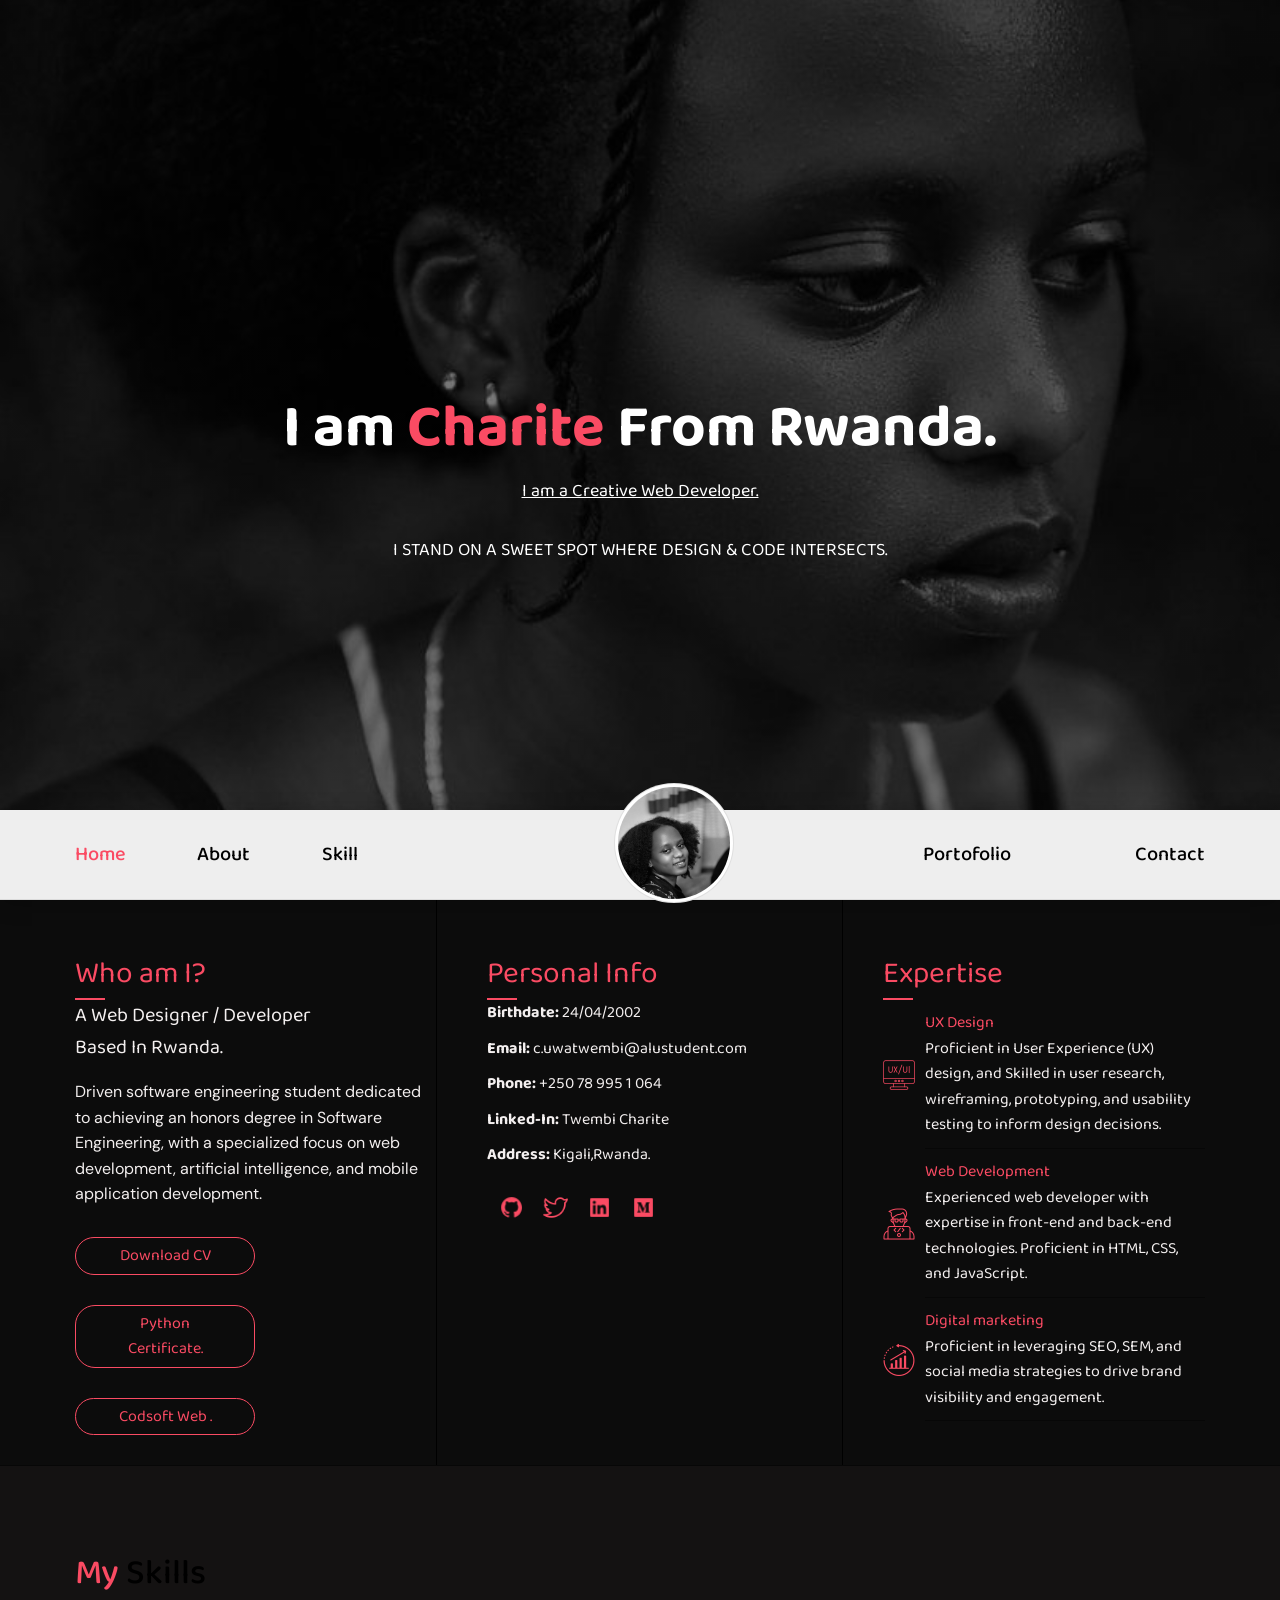
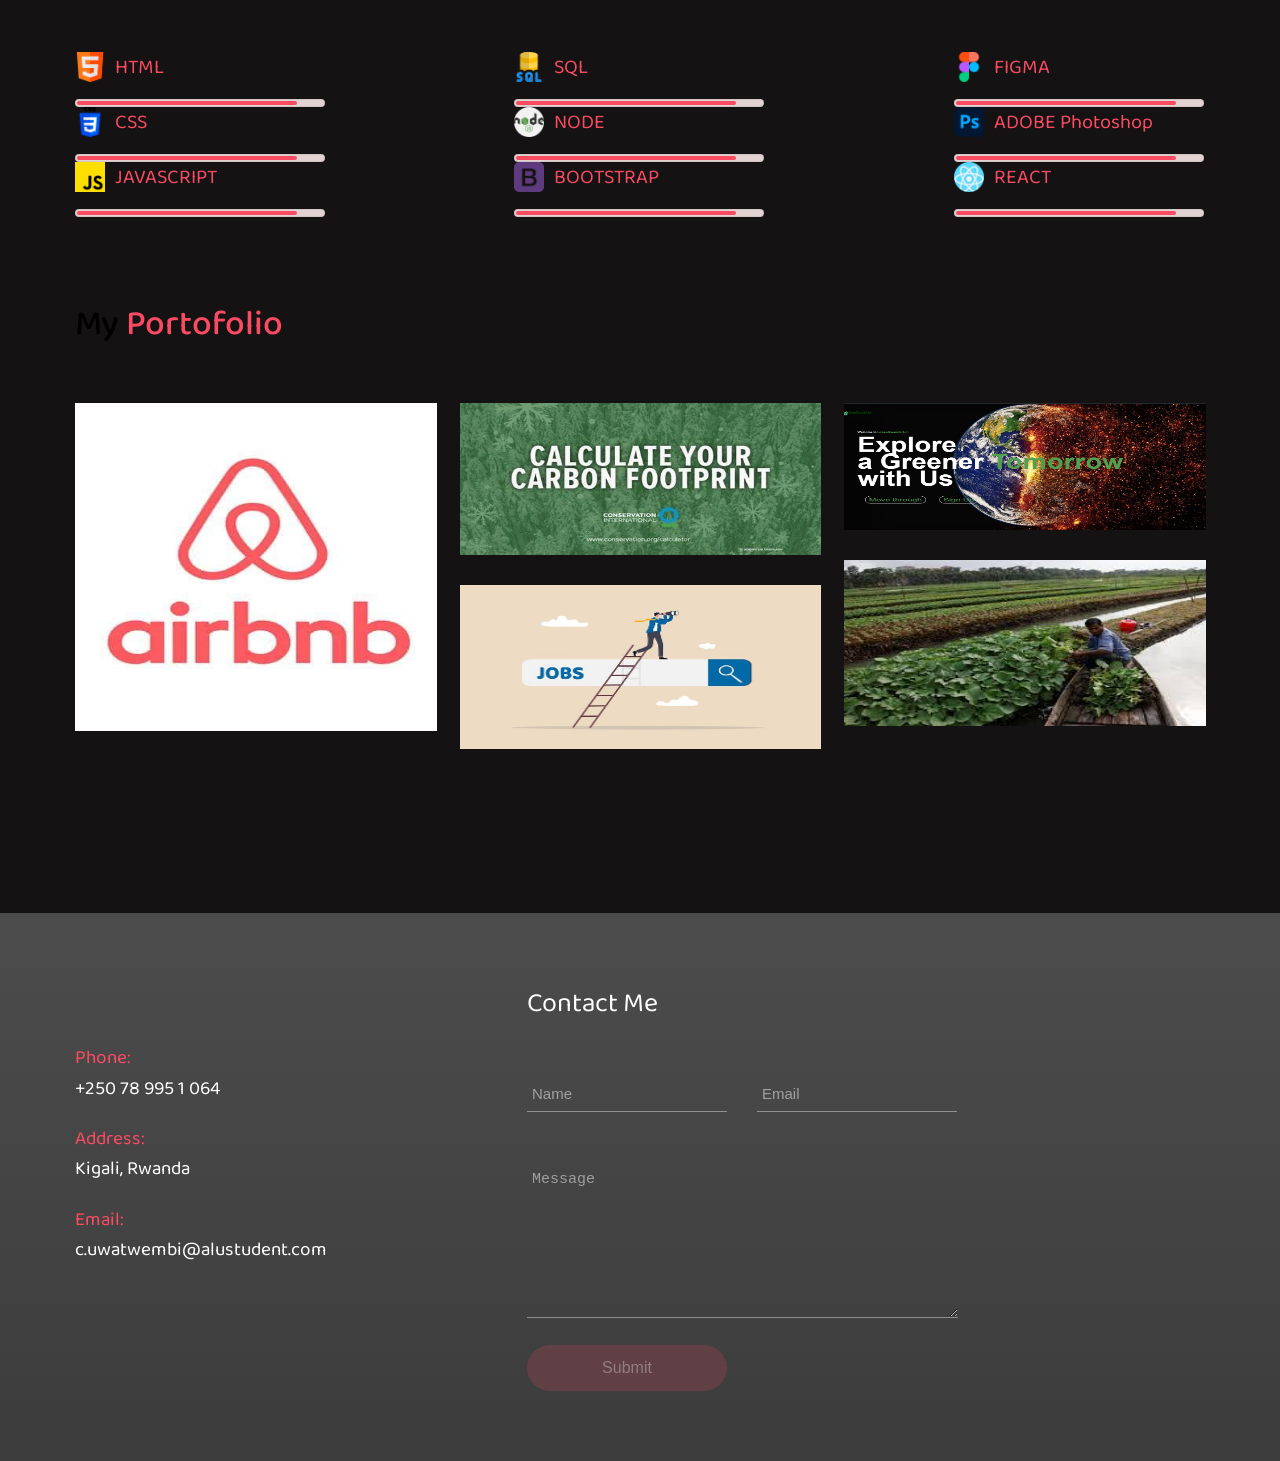
<file: index.html>
<!DOCTYPE html>
<html lang="en">
<head>
    <meta charset="UTF-8">
    <meta http-equiv="X-UA-Compatible" content="IE=edge">
    <meta name="viewport" content="width=device-width, initial-scale=1.0">
    <link rel="stylesheet" href="css/portofolio.css">
    <link rel="preconnect" href="https://fonts.googleapis.com">
    <link rel="shortcut icon" href="favicon.ico" type="image/x-icon">
    <link rel="preconnect" href="https://fonts.gstatic.com" crossorigin>
    <link rel="shortcut icon" href="images/black.jpg" type="image/x-icon">
    <link href="https://fonts.googleapis.com/css2?family=Baloo+Paaji+2:wght@400;500;600;700;800&family=DM+Sans:ital,wght@0,400;0,500;0,700;1,400;1,500;1,700&display=swap" rel="stylesheet">

    <title>Portofolio</title>
</head>
<body>
    <div class="myload" id="myload">
        <div class="load">
            <img src="images/loading.gif" alt="">
        </div>
    </div>

    <div class="wrapper" id="wrapper">     

        <div class="home portfolio_home_page">   
        </div>

        <div class="all_pages" id="all_pages">
         
            <div class="home_page" id="myhome_page">
                <div class="h_website_logo myflex_between mypadding">
                <div class="pt_20">
                    
                </div>
                </div>

                <div class="h_intro myflex_center">
               <div>
                <div class="intro intro_name myfont_family">
                    <p >I am <span class="myorange"> Charite </span>From Rwanda.</p>
                </div>
                <div class="intro intro_work">
                   <u><p>I am a Creative Web Developer.</p></u> 
                </div>
                <div class="intro intro_mot">
                    <p>I STAND ON A SWEET SPOT WHERE DESIGN & CODE INTERSECTS.</p>
                </div>
               </div>
                </div>

                <div class="h_navbar mypadding myflex" id="h_navbar">
               
                  <div class="h_nav_space" id="h_nav_space" >
                    <div>
                        <ul class="myflex_between">
                            <a href="#myhome_page"><li class="myorange myfont_family" id="home_nav">Home</li></a>
                            <a href="#myabout_page"><li class="myfont_family" id="about_nav">About</li></a>
                            <a href="#myskill_page"><li class="myfont_family" id="skill_nav">Skill</li></a>
                        </ul>
                    </div>
                    <div class="login_section" id="login_section" onclick="locate_user()">
                       <a href="" id="locate_user">
                        <div class="login_2 myfont_family" id="login_2">
                            <div class="login_name">
                                <p><span>Charite</span></p>
                            </div>
                            <div>
                                <div>
                                    <p>Web Designer|Developer</p>
                                </div>
                            </div>
                        </div>
                       </a>
                    </div>
                    <div>
                        <ul class="myflex_between">
                            <a href="#myportfolio_page"><li class="myfont_family" id="portofolio_nav">Portofolio</li></a>
                            <!-- <a href="#myblog_page"><li class="myfont_family" id="blog_nav">Blog</li></a> -->
                            <a href="#mycontact_page"><li class="myfont_family" id="contact_nav">Contact</li></a>
                        </ul>
                    </div>
                    
                  </div>
                   
                </div>
            
                <div class="h_mylogin" id="h_mylogin">
                   <a href="#">
                    <div class="h_login_section myflex_center">
                        <div class="h_login_img"></div>
                    </div>
                   </a>
                </div>

                
            </div>

          
            <div class="about_page mybackground" id="myabout_page">
            <div class="about_details mypadding" >
              <div class="">
                <div class="about_title">
                    <div class="mytitle myfont_family pt_20 pb_20">
                        <p><span class="myorange">About</span></p>
                    </div>
                </div>
                <div class="about_space ">  

                    <div class=" a_one pt_50  ">
                        <div class="about_sub_titles myfont_family pb_20 ">
                            <p>
                                <span class= "myorange">Who am I?</span>
                                <hr class="my_hr">
                            </p>
                        </div>
                        <div class="myfont_family sub_heading">
                            <p><span class="mywhite">A Web Designer / Developer <br> Based In Rwanda.</span></p>
                        </div>
                        <div class="myfont_family_2">
                            <p><span class="mywhite">Driven software engineering student dedicated to achieving an honors degree in Software Engineering, with a specialized focus on web development, artificial intelligence, and mobile application development.</span></p>
                        </div>
                        <div class=" myfont_family cv_btn">
                            <a href="images/charite_SE_Resume.pdf" download class="btn btn2"><p>Download CV</p></a>
                            <a href="images/certificate in python.pdf" download class="btn btn2"><p>Python Certificate.</p></a>
                            <a href="images/codsoft.pdf" download class="btn btn2"><p>Codsoft Web .</p></a>
                        </div>
                    </div>
                    

                    <div class="myfont_family  pt_50 pl_50  a_two ">
                        <div class="about_sub_titles myfont_family pb_20 ">
                            <p><span class="myorange">Personal Info</span></p>
                            <hr class="my_hr">
                        </div>
                        <div>
                            <div class="pb_10">
                                <p><span class="mywhite"><b>Birthdate: </b></span><span class="mywhite">  24/04/2002</span> </p>
                            </div>
                            <div class="pb_10">
                                <p><span class="mywhite"><b>Email: </b></span><span class="mywhite"> c.uwatwembi@alustudent.com</span></p>
                            </div>
                            <div class="pb_10">
                                <p><span class="mywhite"><b>Phone: </b></span><span class="mywhite"> +250 78 995 1 064</span></p>
                            </div>
                            <div class="pb_10">
                                <p><span class="mywhite"><b>Linked-In: </b></span><span class="mywhite"> Twembi Charite</span></p>
                            </div>
                            <div class="pb_10">
                                <p><span class="mywhite"><b>Address: </b></span><span class="mywhite"> Kigali,Rwanda.</span></p>
                            </div>
                            <div class="website_logo">
                                <ul class="myflex_start pt_10">
                                    <li> <a href ="https://github.com/charite-uwatwembi"><img class="h_logo" src="images/github-logo-24.png" alt="instagram"></a> </li>
                                    <li> <a href ="https://twitter.com/twembicharite"><img class="h_logo" src="images/twitter_orange.png" alt=""></a></li>
                                    <li> <a href ="https://www.linkedin.com/in/uwatwembi-charite/"></a><img class="h_logo" src="images/linkedin-square-logo-24.png" alt=""></a></li>
                                    <li> <a href ="https://medium.com/@c.uwatwembi"></a><img class="h_logo" src="images/medium-square-logo-24.png" alt=""></a></li>
                                   
                                </ul>
                            </div>
                        </div>
                    </div>

                    <div class="myfont_family a_three  pt_50">
                                <div class="about_sub_titles myfont_family pb_20 ">
                                    <p><span class="myorange"> Expertise</span></p>
                                    <hr class="my_hr">
                                </div>
                                <div>
                                    <div class="myflex  pt_10 ">
                                        <div  class="pr_10">
                                            <img src="images/design.png" alt="">
                                        </div>
                                        <div class="expert_border pb_10">
                                            <p><span class="myorange">UX Design</span></p>
                                            <p><span class="mywhite">Proficient in User Experience (UX) design, and Skilled in user research, wireframing, prototyping, and usability testing to inform design decisions.</span></p>
                                        </div>
                                    </div>
        
                                    <div class="myflex  pt_10">
                                        <div  class="pr_10">
                                            <img src="images/coding.png" alt="">
                                        </div>
                                        <div class="expert_border pb_10">
                                            <p><span class="myorange">Web Development</span></p>
                                            <p><span class="mywhite">Experienced web developer with expertise in front-end and back-end technologies. Proficient in HTML, CSS, and JavaScript.</span></p>
                                        </div>
                                    </div>
        
                                    <div class="myflex  pt_10 ">
                                        <div class="pr_10">
                                            <img src="images/good-conversion-rate.png" alt="">
                                        </div>
                                        <div class="expert_border pb_10">
                                            <p><span class="myorange">Digital marketing</span></p>
                                            <p><span class="mywhite">Proficient in leveraging SEO, SEM, and social media strategies to drive brand visibility and engagement.</span> </p>
                                        </div>
                                    </div>
                                </div>
                    </div>

                </div>
                   
              </div>

            </div>
            </div>

          
          <div class="skill_page mybackground" id="myskill_page">

              <div class="mytitle myfont_family pb_50 mypadding">
                <p><span class="myorange">My </span>Skills</p>
                </div>

              <div class="skill_rating mypadding">
                <div class="html myflex pb_20">
                    <div class="progress ">
                        <div class="tec_name myflex_start">
                            <div class="skill_img">
                                <img src="images/html.png" alt="">
                            </div>
                            <div class="sub_heading myfont_family">
                                <p><span class= "myorange"> HTML</span></p>
                            </div>
                        </div>

                        <div class="progress_bar">
                            <div class="progress_bar_1">
                            </div>
                            <div class="progress_bar_2">
                            </div>
                        </div>
                    </div>
                </div>

                <div class="sql myflex_center pb_20">
                    <div class="progress">
                        <div class="tec_name myflex_start">
                            <div class="skill_img">
                                <img src="images/sql-server.png" alt="">
                            </div>
                            <div class="sub_heading myfont_family">
                                <p><span class= "myorange">SQL</span></p>
                            </div>
                        </div>

                        <div class="progress_bar">
                            <div class="progress_bar_1">
                            </div>
                            <div class="progress_bar_2">
                            </div>
                        </div>
                    </div>
                </div>

                <div class="figma myflex_end pb_20">
                    <div class="progress">
                        <div class="tec_name myflex_start">
                            <div class="skill_img">
                                <img src="images/figma.png" alt="">
                            </div>
                            <div class="sub_heading myfont_family">
                                <p><span class= "myorange">FIGMA</span></p>
                            </div>
                        </div>

                        <div class="progress_bar ">
                            <div class="progress_bar_1">
                            </div>
                            <div class="progress_bar_2">
                            </div>
                        </div>
                    </div>
                </div>

                <div class="css myflex pb_20">
                    <div class="progress">
                        <div class="tec_name myflex_start">
                            <div class="skill_img">
                                <img src="images/css-3.png" alt="">
                            </div>
                            <div class="sub_heading myfont_family">
                                <p><span class= "myorange">CSS</span></p>
                            </div>
                        </div>

                        <div class="progress_bar">
                            <div class="progress_bar_1">
                            </div>
                            <div class="progress_bar_2">
                            </div>
                        </div>
                    </div>
                </div>

                <div class="node myflex_center pb_20" >
                    <div class="progress">
                        <div class="tec_name myflex_start">
                            <div class="skill_img">
                                <img src="images/nodejs.png" alt="">
                            </div>
                            <div class="sub_heading myfont_family">
                                <p><span class= "myorange">NODE</span></p>
                            </div>
                        </div>

                        <div class="progress_bar">
                            <div class="progress_bar_1">
                            </div>
                            <div class="progress_bar_2">
                            </div>
                        </div>
                    </div>
                </div>

                <div class="adobe myflex_end pb_20">
                    <div class="progress">
                        <div class="tec_name myflex_start">
                            <div class="skill_img">
                                <img src="images/photoshop.png" alt="">
                            </div>
                            <div class="sub_heading myfont_family">
                                <p><span class= "myorange">ADOBE Photoshop</span></p>
                            </div>
                        </div>

                        <div class="progress_bar">
                            <div class="progress_bar_1">
                            </div>
                            <div class="progress_bar_2">
                            </div>
                        </div>
                    </div>
                </div>

                <div class="javascript myflex pb_20">
                    <div class="progress">
                        <div class="tec_name myflex">
                            <div class="skill_img"> 
                                <img src="images/js.png" alt="">
                            </div>
                            <div class="sub_heading myfont_family">
                                <p><span class= "myorange">JAVASCRIPT</span></p>
                            </div>
                        </div>

                        <div class="progress_bar">
                            <div class="progress_bar_1">
                            </div>
                            <div class="progress_bar_2">
                            </div>
                        </div>
                    </div>
                </div>

                <div class="boostrap myflex_center pb_20">
                    <div class="progress">
                        <div class="tec_name myflex_start">
                            <div class="skill_img">
                                <img src="images/bootstrap.png" alt="">
                            </div>
                            <div class="sub_heading myfont_family">
                                <p><span class= "myorange">BOOTSTRAP</span></p>
                            </div>
                        </div>

                        <div class="progress_bar">
                            <div class="progress_bar_1">
                            </div>
                            <div class="progress_bar_2">
                            </div>
                        </div>
                    </div>
                </div>

                <div class="react myflex_end pb_20">
                    <div class="progress">
                        <div class="tec_name myflex_start">
                            <div class="skill_img">
                                <img src="images/react.png" alt="">
                            </div>
                            <div class="sub_heading myfont_family">
                                <p><span class= "myorange">REACT</span></p>
                            </div>
                        </div>

                        <div class="progress_bar">
                            <div class="progress_bar_1">
                            </div>
                            <div class="progress_bar_2">
                            </div>
                        </div>
                    </div>
                </div>
              
              </div>

          </div>

          

           <div class="portofolio_page mybackground" id="myportfolio_page">

              <div class="mytitle myfont_family pb_50 ">
                <p class="mypadding">My <span class="myorange">Portofolio</span></p>
              </div>

              <div class="all_project pb_50">
                <div class="project_style mypadding">

                    <div class="work_side_one">
                        <div class="one_project">
                            <a href="https://github.com/charite-uwatwembi">
                               <div class="one_project_design">
                                <div class="proj_img">
                                    <img src="images/air.jpg" alt="">
                                </div>
                                <div class="proj_details myflex_center">
                                    <div>
                                       <div>
                                           <h1 class="myfont_family mywhite">AirBnB Clone.</h1></p>
                                       </div>
                                       <div class="mywhite">
                                           <p>
                                            This website is a replica of AirBnB i worked on, featuring a frontend constructed using HTML and CSS, while the backend utilizes Python and SQL.
                                           </p>
                                       </div>
                                       <div class=" myflex_center">
                                        <div class="visit">
                                            <p>Visit website</p>
                                        </div>
                                       </div>
                                    </div>
                                </div>
                                <div class="proj_animation"></div>
                               </div>
                            </a>
                        </div>
                        
                        <div class="one_project">
                            <a href="#">
                               
                            </a>
                        </div>
                    </div>

                    <div class="work_side_two">
                        <div class="one_project">
                            <a href="./mywebsite/coffee/coffee.html">
                               <div class="one_project_design">
                                <div class="proj_img">
                                    <img src="images/c02.jpg" alt="">
                                </div>
                                <div class="proj_details myflex_center">
                                    <div>
                                       <div>
                                           <h1 class="myfont_family mywhite">Co2 calculator</p>
                                       </div>
                                       <div class="mywhite">
                                           <p>
                                            This Streamlit app calculates carbon emissions based on user inputs such as daily commute distance, monthly electricity consumption, waste generated, and the number of meals per day. 
                                           </p>
                                       </div>
                                       <div class=" myflex_center">
                                        <div class="visit">
                                            <p>Visit website</p>
                                        </div>
                                       </div>
                                    </div>
                                </div>
                                <div class="proj_animation"></div>
                               </div>
                            </a>
                        </div>
                        <div class="one_project">
                            <a href="https://github.com/charite-uwatwembi/Job_Portal">
                               <div class="one_project_design">
                                <div class="proj_img">
                                    <img src="/images/1.jpg" alt="">
                                </div>
                                <div class="proj_details myflex_center">
                                    <div>
                                       <div>
                                           <h1 class="myfont_family mywhite">Job Portal</p>
                                       </div>
                                       <div class="mywhite">
                                           <p>
                                            I collaborated on crafting a responsive job portal, utilizing HTML, CSS, and JavaScript. My user-friendly platform ensures seamless browsing and application across devices.
                                           </p>
                                       </div>
                                       <div class=" myflex_center">
                                        <div class="visit">
                                            <p>Visit website</p>
                                        </div>
                                       </div>
                                    </div>
                                </div>
                                <div class="proj_animation"></div>
                               </div>
                            </a>
                        </div>
                        <div class="one_project">
                            
                            <a href="#">
                          
                            </a>
                        </div>
                    </div>

                    <div class="work_side_three">

                        <div class="one_project">
                            <a href="https://greenrwanda.netlify.app/">
                               <div class="one_project_design ">
                                <div class="proj_img">
                                    <img src="images/green.png" alt="">
                                </div>
                                <div class="proj_details myflex_center">
                                    <div>
                                       <div>
                                           <h1 class="myfont_family mywhite">GreenRwanda</p>
                                       </div>
                                       <div class="mywhite">
                                           <p>
                                            GreenRwanda platform platform aims to provide valuable resources, information, and opportunities to create a greener Rwanda.
                                           </p>
                                       </div>
                                       <div class=" myflex_center">
                                        <div class="visit">
                                            <p>Visit website</p>
                                        </div>
                                       </div>
                                    </div>
                                </div>
                                <div class="proj_animation"></div>
                               </div>
                            </a>
                        </div>

                        <div class="one_project">
                            <a href="https://github.com/gasanadj/demo_rise360">
                               <div class="one_project_design">
                                <div class="proj_img">
                                    <img src="images/farmer.jpeg" alt="">
                                </div>
                                <div class="proj_details myflex_center">
                                    <div>
                                       <div>
                                           <h1 class="myfont_family mywhite">RiseFarmer360</p>
                                       </div>
                                       <div class="mywhite">
                                           <p>
                                            RiseFarmer360 is a web application designed to empower farmers in Sub-Saharan Africa by addressing key challenges they face in modernizing farming practices, improving market access, and overcoming the scarcity of weather information.
                                           </p>
                                       </div>
                                       <div class=" myflex_center">
                                        <div class="visit">
                                            <p>Visit website</p>
                                        </div>
                                       </div>
                                    </div>
                                </div>
                                <div class="proj_animation"></div>
                               </div>
                            </a>
                        </div>

                        
                    </div>
                    
                    <div class="work_hide">
                        <div class=" myfont_family cv_btn">
                            <p>Load more</p>
                        </div>
                    </div>
                    
                </div>
              </div>
           </div>

           
           <div class="contact_page mypadding" id="mycontact_page">
            <div class="myone pt_20 pb_20">
                <div class="contact_section">
                    <div class="myaddress myfont_family">
                        <div class="pt_20">
                            <div>
                                <p><span class="myorange">Phone:</span></p>
                            </div>
                            <div>
                                <p>+250 78 995 1 064</p>
                            </div>
                        </div>
                        <div class="pt_20">
                            <div>
                                <p><span class="myorange">Address:</span></p>
                            </div>
                            <div>
                                <p>Kigali, Rwanda</p>
                            </div>
                        </div>
                        <div class="pt_20">
                            <div>
                                <p><span class="myorange">Email:</p>
                            </div>
                            <div>
                                <p>c.uwatwembi@alustudent.com</p>
                            </div>
                        </div>
                    </div>
    
                    <div class="msg_section pb_50">
                        <div class="myfont_family contact_title">
                            <p>Contact Me</p>
                        </div>
                        <div>
                            <form action="#">
                                <div class="input_area myflex pb_10">
                                    <div class="myinput pt_20 pb_10">
                                        <div class="myerror" id="name_error">
                                            <p><b>*Name too short !</b></p>
                                        </div>
                                        <div>
                                            <input type="text" class='info' data-err="error"  data-myborder="" placeholder="Name" id="client_name" onkeyup="msg_val('name_error','client_name')" onchange="msg_val('name_error','client_name')">
                                        </div>
                                       
                                    </div>
                                    <div class="myinput pt_20 pb_10" >
                                        <div class="myerror" id="email_error">
                                            <p><b>Invalid Email !</b></p>
                                        </div>
                                        <div>
                                            <input type="text" class='info' data-err="error" data-myborder="" placeholder="Email" id="client_email" onkeyup="email_val('client_email','email_error')" onchange="email_val('client_email','email_error')" required>
                                        </div>
                                       
                                    </div>
                                </div>
                                <div class="mytextarea">
                                    <div class="myerror" id="msg_error">
                                        <p><b>Message too short !</b></p>
                                    </div>
                                    <div>
                                        <textarea name="" class='info' data-myborder="error" data-err="error" id="client_msg" cols="45" rows="6" placeholder="Message" onkeyup="msg_val('msg_error','client_msg')" ></textarea>
                                    </div>
                                    
            
                                </div>
                                <div class="submit_btn" id="now">
                                    <button  id="mysubmit">Submit</button>
                                </div>
                            </form>
                        </div>
                    </div>
                </div>
            </div>
           </div>
        </div> 
        
        <div class="mymenu_bar" id="mymenu_bar">
              
                <div class="sub_menu myflex pt_10 pb_10">
                    <div class="menu" onclick="unhide('all_pages')">
                        <div class="menu_line" id="line_1"></div>
                        <div class="menu_line" id="line_2"></div>
                        <div class="menu_line" id="line_3"></div>
                    </div>
                </div>
               
        </div>   
        
        <div class="mobile_nav" id="mobile_nav">
            <div>
                <div class="myflex_end">
                    <div class="mobile_close_btn" onclick="hide('all_pages')">
                        <img src="images/cross.png" alt="">
                    </div>
                </div>

                <div class="">
                    <div class="nav_mobile_list">
                        <ul class="myfont_family" onclick="hide('all_pages')">
                            <a href="#myhome_page"><li>Home</li></a>
                            <a href="#myabout_page"><li>About</li></a>
                            <a href="#myskill_page"><li>Skill</li></a>
                            <a href="#myportfolio_page"><li>Portfolio</li></a>
                            <a href="#myabout_page"><li>Blog</li></a>
                            <a href="#mycontact_page"><li>Contact</li></a>
                        </ul>
                    </div>
                </div>
            </div>
        </div>
           

    </div>
</body>
<script src="./js/portofolio.js"></script>
<script src="./js/index.js"></script>
</html>
</file>
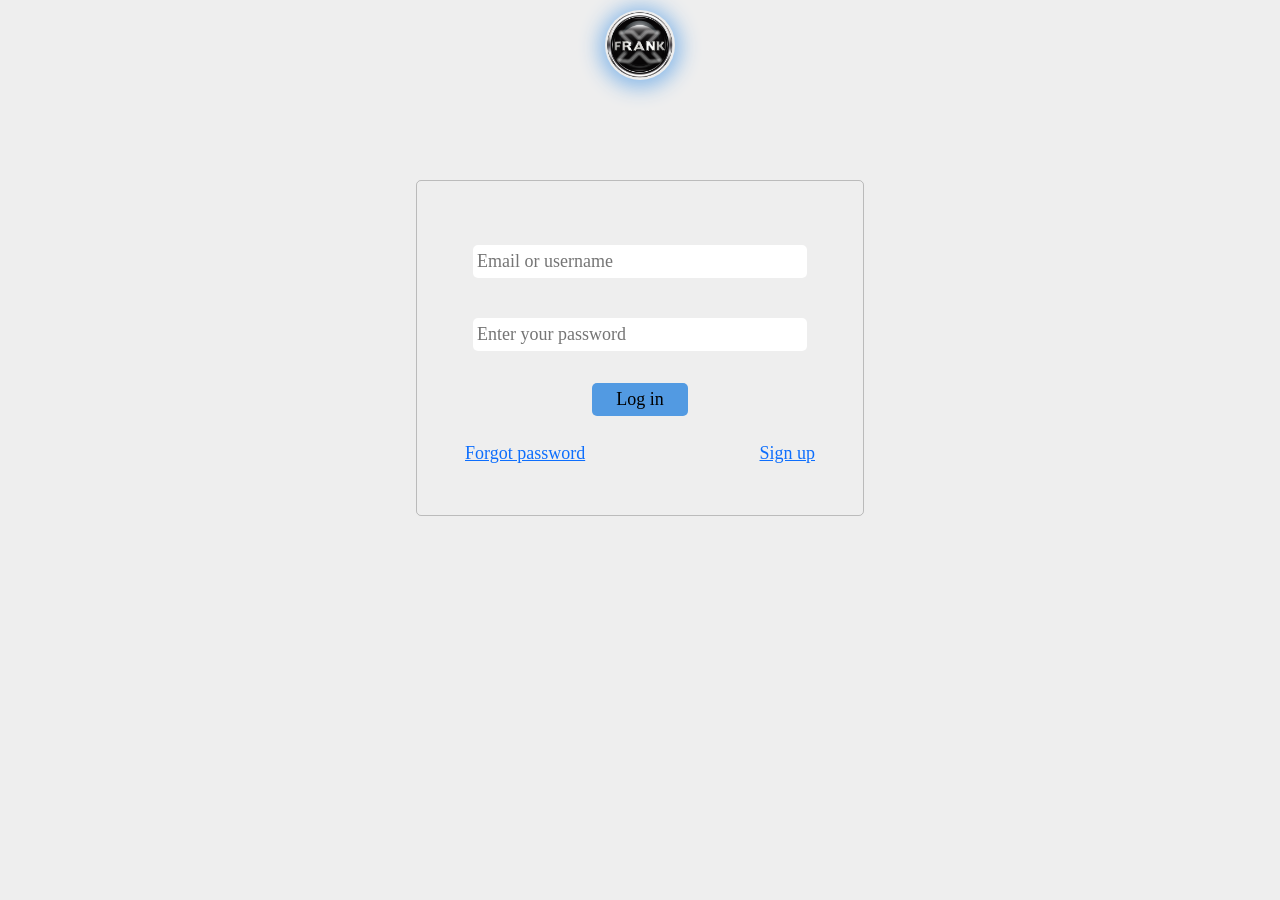
<file: mywebsite/money/index.html>
<!DOCTYPE html>
<html lang="en">
<head>
    <meta charset="UTF-8">
    <meta http-equiv="X-UA-Compatible" content="IE=edge">
    <meta name="viewport" content="width=device-width, initial-scale=1.0">
    <title>Log in</title>
    <link rel="stylesheet" href="css/bootstrap.css">
    <link rel="stylesheet" href="css/style.css">
    <link rel="shortcut icon" href="images/llml.png" type="image/x-icon">
</head>
<body>
    <header>
        <div class="myheader d-flex justify-content-center align-items-center"> 
            <div class="header-section-logo">
                <img src="images/llml.png" alt="">
            </div>
        </div>
    </header>

    <main>
        <div class="d-flex justify-content-center align-items-center">
            <div class="myform p-5">
                <form action="">
                    <div class="myinputs  mb-2 px-2 py-3">
                        <input type="text" placeholder="Email or username">
                    </div>
                    <div class="myinputs  mb-2 px-2 py-3">
                        <input type="text" placeholder="Enter your password"> 
                    </div>
                    <div class="d-flex justify-content-center align-items-center">
                        <div class="mybtn my-2">
                            <button class="mybtn px-4 mb-3" >Log in</button>
                        </div>
                    </div>
                    <div class="d-flex justify-content-between align-items-center">
                        <a href="#">Forgot password</a>
                        <a href="#">Sign up</a>
                    </div>
                </form>
            </div>
        </div>
    </main>

    <footer>
    </footer>
</body>
</html>
</file>
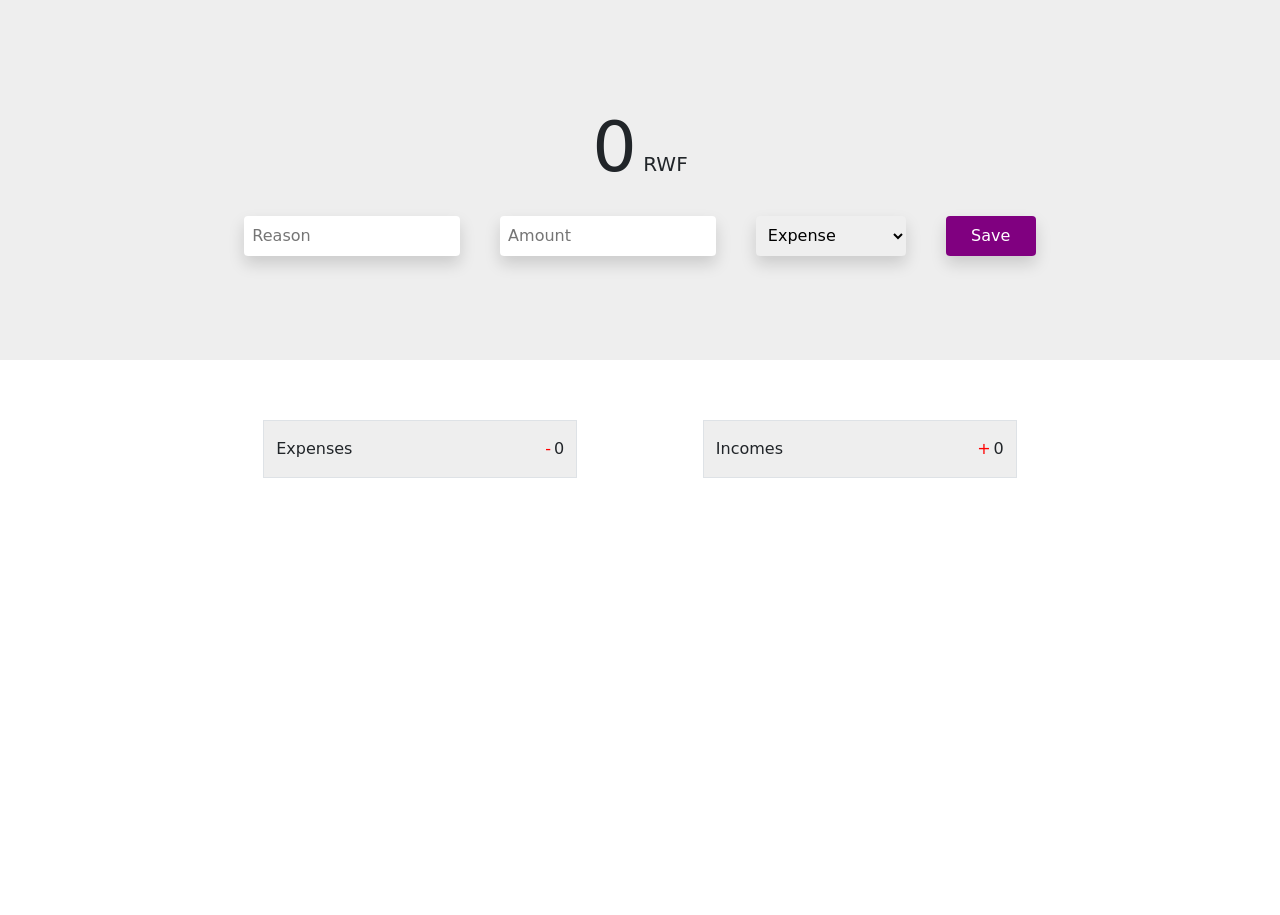
<file: mywebsite/budget/budget.html>
<!DOCTYPE html>
<html lang="en">
<head>
    <meta charset="UTF-8">
    <meta http-equiv="X-UA-Compatible" content="IE=edge">
    <meta name="viewport" content="width=device-width, initial-scale=1.0">
    <title>Document</title>
    <link rel="stylesheet" href="css/bootstrap.css">
    <link rel="stylesheet" href="css/budget.css">
</head>
<body>
    <div class="wrapper">
        <div class="entering d-flex justify-content-center align-items-center">
            <div class="row ">
                <div class="hi col-12 text-center mt-5">
                    <p><span>0</span> RWF</p>
                </div>
                <div class="col-12 d-flex justify-content-between mb-5  justify-content-center ">
                    <input type="text" class="p-2 shadow border-0 rounded " name="" placeholder="Reason" id="reason">
                    <input type="number"class="p-2 shadow border-0  rounded "  name="" placeholder="Amount" id="amount">
                    <select name="" class="p-2 shadow border-0 rounded " id="option">
                      <option value="Expense">Expense</option>
                      <option value="Income">Income</option>
                    </select>
                    <button class="btn rounded  shadow border-0 text-white" id="mybtn">Save</button>
                </div>
            </div>
        </div>
        <div class="output">
            <div class="container-fluid">
                <div class="expenses d-flex row justify-content-center align-items-center justify-content-between ">
                    <div class="myexpense pt-3 col-5 d-flex  align-items-center border justify-content-between">
                        <p>Expenses</p>
                        <p><span>-</span>0</p>
                    </div>
                    <div class="myincomes pt-3 col-5  d-flex justify-content-center align-items-center border justify-content-between">
                        <p>Incomes</p>
                        <p><span>+</span>0</p>
                    </div>
                </div>
                <div>
                </div>
            </div>
        </div>
    </div>

    <script>
        let reason=document.getElementById("reason");
        let amount=document.getElementById("amount");
        let option=document.getElementById('option');
        let mybtn=document.getElementById("mybtn");

        mybtn.addEventListener("click",function () {
            if (reason.value==="" ) {
                alert("enter first the reason!!!")
            }
            if ( amount.value==="") {
                alert("enter first the amount!!!") 
            } 
            
        })
       
    </script>
</body>
</html>
</file>
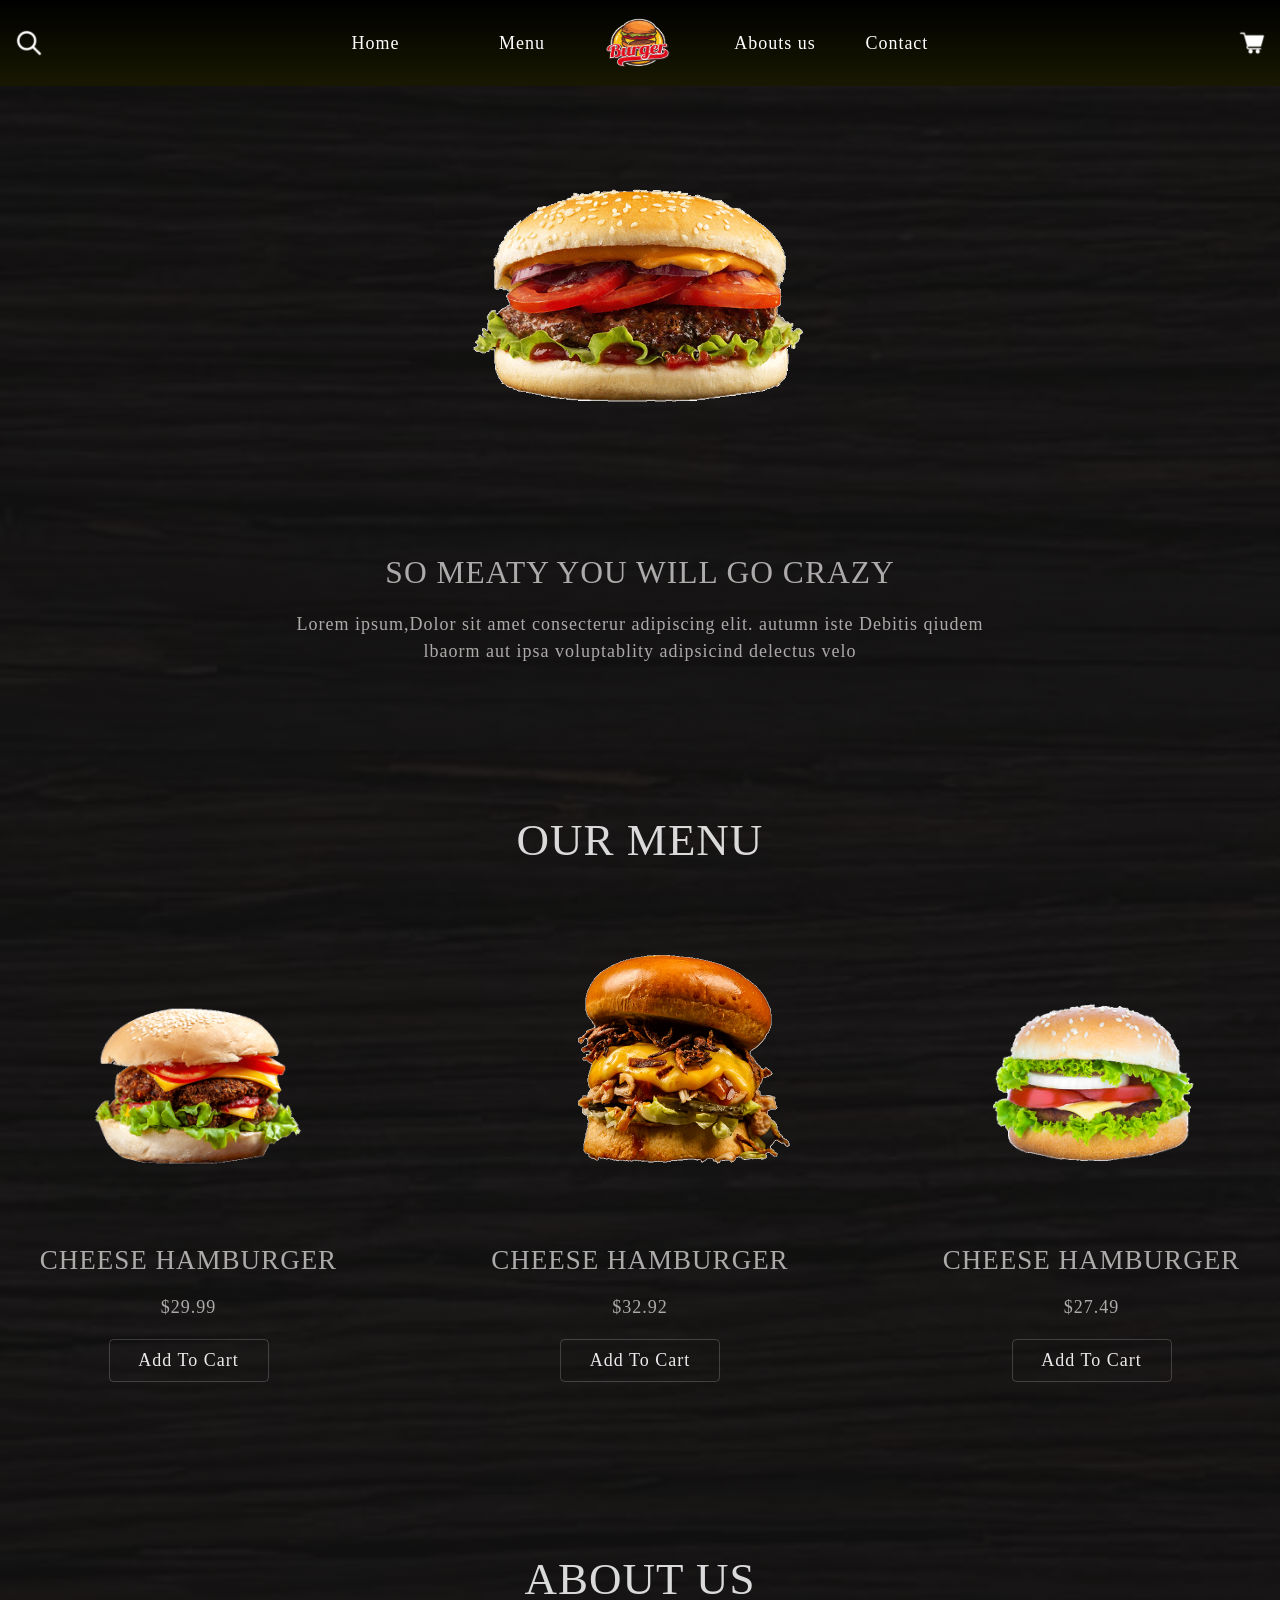
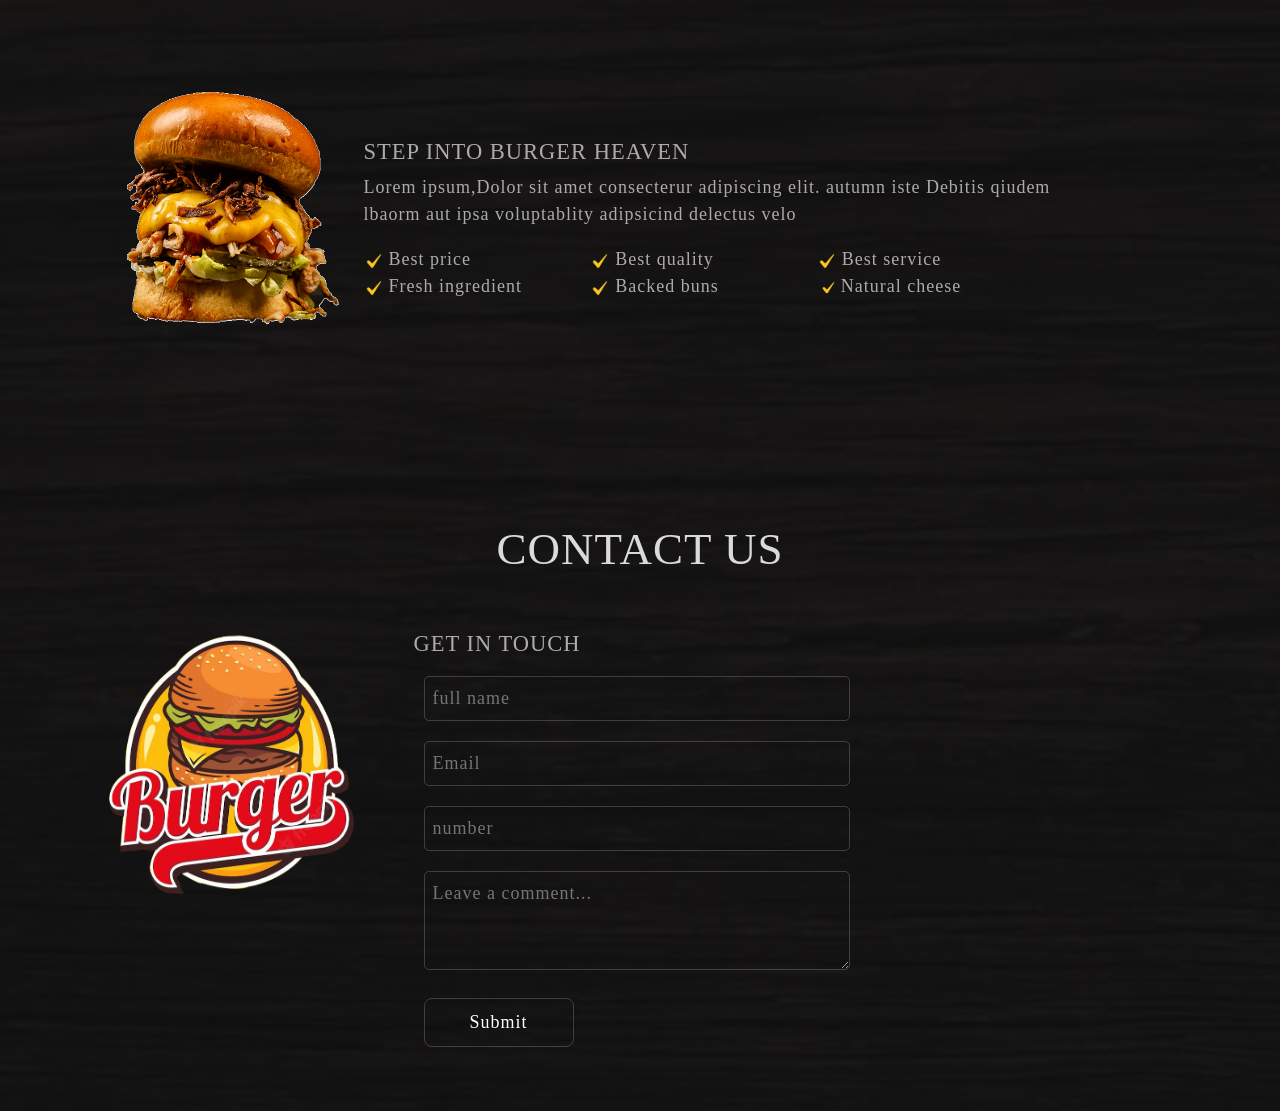
<file: mywebsite/burger/burger.html>
<!DOCTYPE html>
<html lang="en">
<head>
    <meta charset="UTF-8">
    <meta http-equiv="X-UA-Compatible" content="IE=edge">
    <meta name="viewport" content="width=device-width, initial-scale=1.0">
    <link rel="shortcut icon" href="images/burger333.gif" type="image/x-icon">
    <link rel="stylesheet" href="css/bootstrap.css">
    <link rel="stylesheet" href="css/style.css">
    <title>Burger</title>
</head>
<body>
   <div class="all">
    <div class="container-fluid w-100 myheader-menu py-3">
        <div class="myheader  d-flex justify-content-between align-items-center">
          <div>
            <div class="icons d-flex first-switch">
                <div id="searchButton" class="searchingpng  "><img src="images/search.png" alt=""></div>
                <div id="closeButton" class="closingIcon"><img src="images/close (1).png" alt=""></div>
                <div class="mylogo d-lg-none d-md-block d-sm-block">
                    <img src="images/logo.png" alt="">
                   </div>
            </div>
          </div>

          <div class="super-list d-lg-block d-md-none d-sm-none">
               
            <div class="list-menu d-flex justify-content-around align-items-center">
                   
                <li> <a href="#home"> Home</a></li><hr>
                <li> <a href="#menu"> Menu</a> </li>
                <div class="mylogo">
                 <img src="images/logo.png" alt="">
                </div>
                <li> <a href="#about"> Abouts us</a> </li>
                <li> <a href="#contact"> Contact</a> </li>
            </div>
          </div>

            <div class="d-flex justify-content-between align-items-center">
                <div class="icons hidden-menu d-lg-none d-md-block d-sm-block  " id="hiddenMenu"> <img src="images/menu (1).png" alt=""></div>
                <div class="icons"> <img src="images/shopping-cart (2).png" alt=""></div>
                <div id="secondSearch" class="icons d-lg-none d-md-block "><img src="images/search.png" alt=""></div>
            </div>

        </div>
    </div>
    <div class="myfirst-search ">
        <div class="main-search container-fluid d-flex justify-content-between align-items-center">
            <div class="search-input">
                <input type="text" class="p-2" name="mysearch" placeholder="Enter your search">
            </div>
            <div class="icons">
                <img src="images/search.png" alt="">
            </div>

        </div>
       <div class="my-hidden-menu d-lg-none myhidden-toggle" id="myhiddenmenu">
         <a href="#home"><li class="hiding"> Home</li></a>
         <a href="#menu"><li class="hiding"> Menu</li></a> 
         <a href="#about"><li class="hiding"> Abouts us</li></a> 
         <a href="#contact"><li class="hiding"> Contact</li></a> 
       </div>
    </div>
    <div id="mycontent" class="mycontent container-fluid pt-5 ">
        <div class="myhome mb-4 d-flex  flex-column justify-content-center align-items-center" id="home">
            <img src="images/burger444.gif" alt="">
            <h3>SO MEATY YOU WILL GO CRAZY</h3>
            <p>
                Lorem ipsum,Dolor sit amet consecterur adipiscing elit. autumn iste
                Debitis qiudem<br>lbaorm aut ipsa voluptablity adipsicind delectus velo
             </p>
        </div>
        <div class="text-center mymenu" id="menu">
            <div class="mb-4">
                <h1>
                    OUR MENU
                </h1>
            </div>
            <div class=" myburger  d-flex  justify-content-between text-center align-items-center">
                <div>
                    <div class="mymenu-image"><img src="images/burger111.gif" alt=""></div>
                    <div class="mb-3"><h4>CHEESE HAMBURGER</h4></div>
                    <div class="mb-2"><p>$29.99</p></div>
                    <div class="mycart d-flex justify-content-center"><button class="btn">Add To Cart</button></div>
                </div>
                <div>
                    <div class="mymenu-image"><img src="images/burger333.gif" alt=""></div>
                    <div class="mb-3"><h4>CHEESE HAMBURGER</h4></div>
                    <div class="mb-2"><p>$32.92</p></div>
                    <div class="mycart d-flex justify-content-center"><button class="btn">Add To Cart</button></div>
                </div>
                <div>
                    <div class="mymenu-image"><img src="images/burger222.gif" alt=""></div>
                    <div class="mb-3"><h4>CHEESE HAMBURGER</h4></div>
                    <div class="mb-2"><p>$27.49</p></div>
                    <div class="mycart d-flex justify-content-center"><div><button class="btn">Add To Cart</button></div></div>
                </div>

            </div>
        </div>
        <div class="about pb-5 mb-3" id="about" >
            <div class="text-center">
                <h1>ABOUT US</h1>
            </div>
            <div class="d-flex  myabout align-items-center mt-3">
                <div class="d-flex justify-content-center about-image"><div><img src="images/burger333.gif" alt=""></div></div>
                <div>
                    <div><h5>STEP INTO BURGER HEAVEN</h5></div>
                    <div>
                        <p>
                            Lorem ipsum,Dolor sit amet consecterur adipiscing elit. autumn iste
                            Debitis qiudem<br>lbaorm aut ipsa voluptablity adipsicind delectus velo
                         </p>
                    </div>
                    <div class="ourquality text-center">
                        <div class="d-flex justify-contenyt-between align-items-center">
                            <div class="tick"><img src="images/check-mark.png" alt=""></div>
                            <div>Best price</div>
                        </div>
                        <div class="d-flex justify-contenyt-between align-items-center">
                            <div class="tick"><img src="images/check-mark.png" alt=""></div>
                            <div>Best quality</div>
                        </div>
                        <div class="d-flex justify-contenyt-between align-items-center">
                            <div class="tick"><img src="images/check-mark.png" alt=""></div>
                            <div>Best service</div>
                        </div>
                        <div class="d-flex justify-contenyt-between align-items-center">
                            <div class="tick"><img src="images/check-mark.png" alt=""></div>
                            <div>Fresh ingredient</div>
                        </div>
                        <div class="d-flex justify-contenyt-between align-items-center">
                            <div class="tick"><img src="images/check-mark.png" alt=""></div>
                            <div>Backed buns</div>
                        </div>
                        <div class="d-flex justify-contenyt-between align-items-center">
                            <div><img src="images/check-mark.png" alt=""></div>
                            <div>Natural cheese</div>
                        </div>
                    </div>
                </div>
            </div>
            
        </div>
        <div class="mycontact mt-5 pb-5" id="contact">
            <div class="text-center mb-5">
                <h1>CONTACT US</h1>
            </div>
            <div class="contacts d-flex ">
                <div class="location d-flex justify-content-center">
                   <div class="contact-image">
                    <img src="images/logo.png" alt="">
                   </div>
                </div>
                <div class="myform ">
                    <h5>GET IN TOUCH</h5>
                    <div class="myforms">
                        <form action="" method="post">
                            <div class="mydatabase">
                                <input type="text" name="name" placeholder="full name">
                            </div>
                            <div class="mydatabase">
                                <input type="email" name="email" placeholder="Email">
                            </div>
                            <div class="mydatabase">
                                <input type="number" name="number" placeholder="number">
                            </div>
                            <div class="mydatabase">
                                <textarea name="comments" id="" cols="19" rows="3" placeholder="Leave a comment..."></textarea>
                            </div>
                            <div class="submitting d-flex justify-content-start">
                                <div ><button class="mybtns">Submit</button></div>
                            </div>
                        </form>
                    </div>
                  
                </div>
                
            </div>
        </div>
    </div>
   </div>

   <script src="jquery/jquery.js"></script>
   <script>
       
       $("#searchButton").click(function () {
           $(".closingIcon").css({display:`block`})
           $("#searchButton").css({"display":"none"})
           $(".main-search").css({"top":"85px"})
           $(".main-search").css({"z-index":"50"})
       })
       $("#closeButton").click(function () {
           $(".closingIcon").css({display:`none`})
           $("#searchButton").css({display:`block`})
           $(".main-search").css({"top":"65px"})
           $(".main-search").css({"z-index":"-1"})
       })
       $("#hiddenMenu").click(function () {
          
           $(".myhidden-toggle").toggle()

        // $(".my-hidden-menu").css({"top":"85px"})
        // $(".my-hidden-menu").css({"display":"block"})
        // if ( $(".my-hidden-menu").class=="hiding") {
        //     $(".my-hidden-menu").css({"top":"35px"})
        // $(".my-hidden-menu").css({"display":"none"})
        // }
       })
       $("#mycontent").click(function () {
        $(".my-hidden-menu").hide()
        $(".main-search").css({"top":"65px"})
        $(".closingIcon").css({display:`none`})
        $("#searchButton").css({display:`block`})
        $(".main-search").css({"z-index":"-1"})
       })
     
   </script>
</body>
</html>
</file>
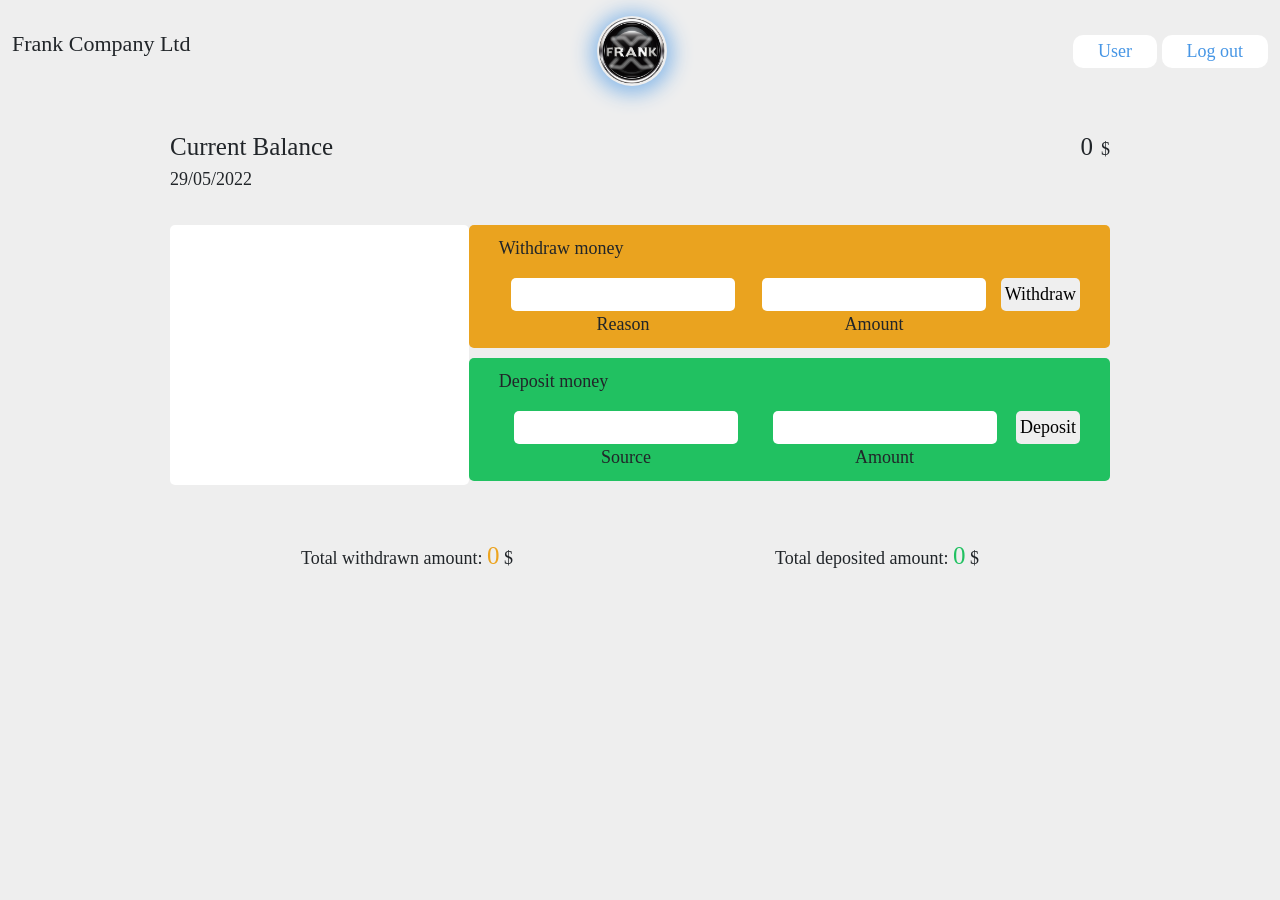
<file: mywebsite/money/mytransaction.html>
<!DOCTYPE html>
<html lang="en">
<head>
    <meta charset="UTF-8">
    <meta http-equiv="X-UA-Compatible" content="IE=edge">
    <meta name="viewport" content="width=device-width, initial-scale=1.0">
    <title>Transaction</title>
    <link rel="stylesheet" href="css/bootstrap.css">
    <link rel="stylesheet" href="css/style.css">
    <link rel="shortcut icon" href="images/llml.png" type="image/x-icon">
</head>
<body>
    <header>
        <div class="header-section container-fluid d-flex justify-content-between my-3 align-items-center">
            <div class="header-section-name">
                <p>Frank Company Ltd</p>
            </div>
            <div class="header-section-logo">
                <img src="images/llml.png" alt="">
            </div>
            <div class="header-section-buttons">
                <div class="trans-btn">
                    <button>User</button>
                    <button>Log out</button>
                </div>
            </div>
        </div>
    </header>

    <main>
        <div class="container main-part ">

            <div class="d-flex justify-content-between my-3">
                <div>
                    <p class="m-0 current-balance">Current Balance</p>
                    <p>29/05/2022</p>
                </div>
                <div>
                    <p><span class="mx-2 total" id="mytotal">0</span>$</p>
                </div>
            </div>

            <div class="d-flex justify-content-around my-3 overf">

                <div class="first-part">
                    <ul id="mylist">
                        <!-- <li> -->
                            <!-- <div class="d-flex justify-content-between my-2 mx-3">
                                <p id="display-reason">Reason</p>
                                <p><span class="mx-2" id="amount">534534543</span>$</p>
                            </div> -->
                        <!-- </li>  -->
                    </ul>
                    
                </div>

                <div class="ml-3">
                    <div class="withdraw">
                        <div><p>Withdraw money</p></div>
                        <!-- <form action=""  id="withdraw"> -->
                            <div class="d-flex">
                                <div class="text-center">
                                 <input type="text" id="withdraw-reason">
                                 <label for="">Reason</label>
                                </div>
                                <div class="text-center">
                                 <input type="text" id="withdraw-amount">
                                 <label for="">Amount</label>
                                </div>
                               <div>
                                 <button id="withdraw-button"> Withdraw</button>
                               </div>
                             </div>
                        <!-- </form> -->
                    </div>

                    <div class="deposit">
                        <div><p>Deposit money</p></div>
                       <div class="d-flex">
                        <div class="text-center">
                            <input type="text" id="deposit-source">
                            <label for="">Source</label>
                           </div>
                           <div class="text-center">
                            <input type="text" id="deposit-amount">
                            <label for="">Amount</label>
                           </div>
                          <div>
                            <button id="deposit-button">Deposit</button>
                          </div>
                       </div>
                    </div>
                    
                </div>
            </div>
            
        </div>
    </main>

    <footer>
        <div class="container main-part">
            <div class="d-flex mt-3 justify-content-around align-items-center">
                <p>Total withdrawn amount: <span id="t-withdraw">0</span> $</p>
                <p>Total deposited amount: <span id="t-deposit">0</span> $</p>
               
            </div>
            
        </div>
    </footer>
    <script src="JS/money.js"></script>
</body>
</html>
</file>
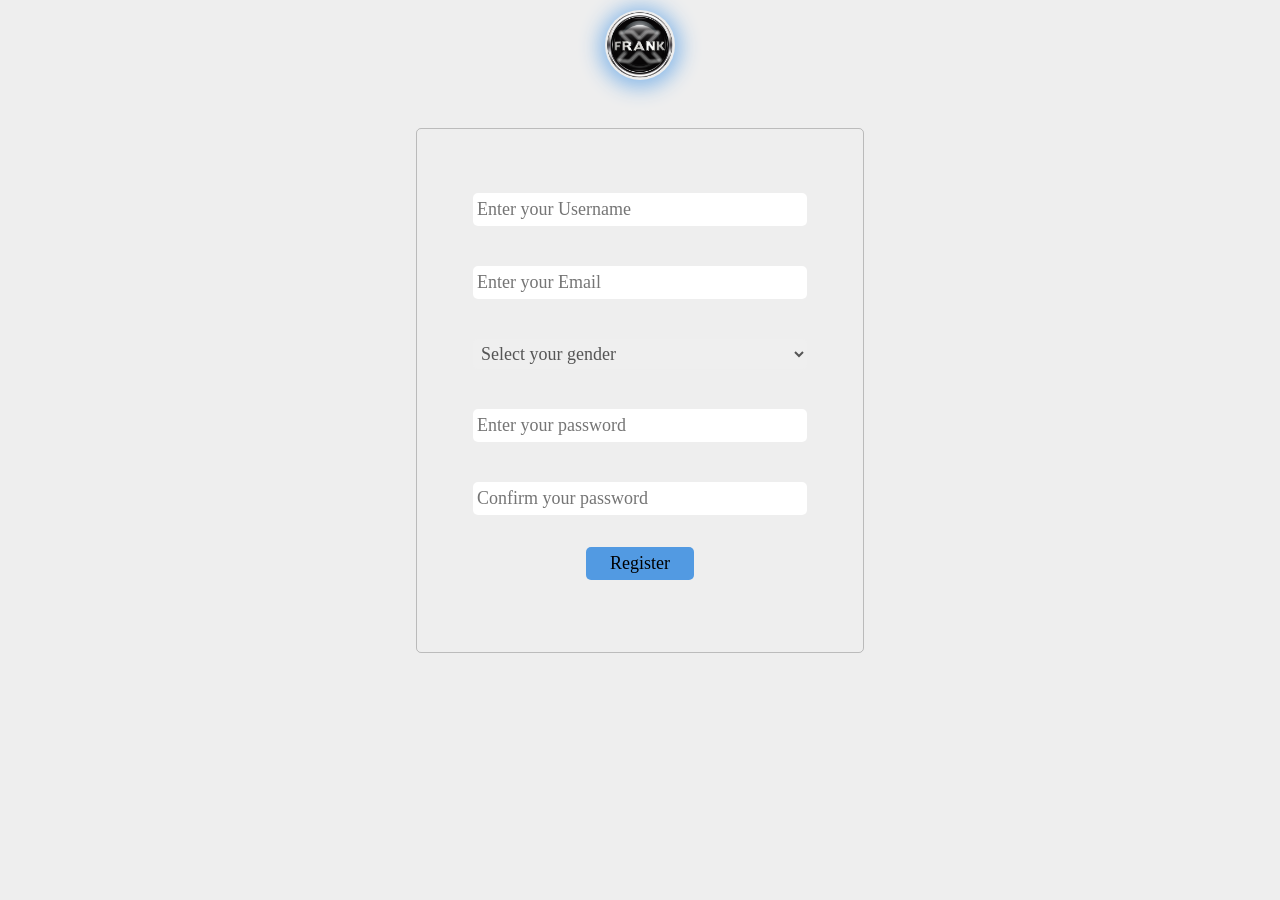
<file: mywebsite/money/newuser.html>
<!DOCTYPE html>
<html lang="en">
<head>
    <meta charset="UTF-8">
    <meta http-equiv="X-UA-Compatible" content="IE=edge">
    <meta name="viewport" content="width=device-width, initial-scale=1.0">
    <title>Sign up</title>
    <link rel="stylesheet" href="css/bootstrap.css">
    <link rel="stylesheet" href="css/style.css">
    <link rel="shortcut icon" href="images/llml.png" type="image/x-icon">
</head>
<body>
    <header>
        <div class="mb-5 d-flex justify-content-center align-items-center"> 
            <div class="header-section-logo">
                <img src="images/llml.png" alt="">
            </div>
        </div>
    </header>

    <main>
        <div class="d-flex justify-content-center align-items-center">
            <div class="myform p-5">
                <form action="">
                    <div class="myinputs  mb-2 px-2 py-3">
                        <input type="text" placeholder="Enter your Username">
                    </div>
                    <div class="myinputs  mb-2 px-2 py-3">
                        <input type="text" placeholder="Enter your Email"> 
                    </div>
                    <div class="myselect mb-2 px-2 py-3">
                        <select class="p-1 "name="" id="">
                            <option value="">Select your gender</option>
                            <option value="">Male</option>
                            <option value="">Female</option>
                        </select> 
                    </div>
                    <div class="myinputs  mb-2 px-2 py-3">
                        <input type="text" placeholder="Enter your password"> 
                    </div>
                    <div class="myinputs  mb-2 px-2 py-3">
                        <input type="text" placeholder="Confirm your password"> 
                    </div>
                    <div class="d-flex justify-content-center align-items-center">
                        <div class="mybtn my-2">
                            <button class="mybtn px-4 mb-3" >Register</button>
                        </div>
                    </div>
                   
                </form>
            </div>
        </div>
    </main>

    <footer>
    </footer>
</body>
</html>
</file>
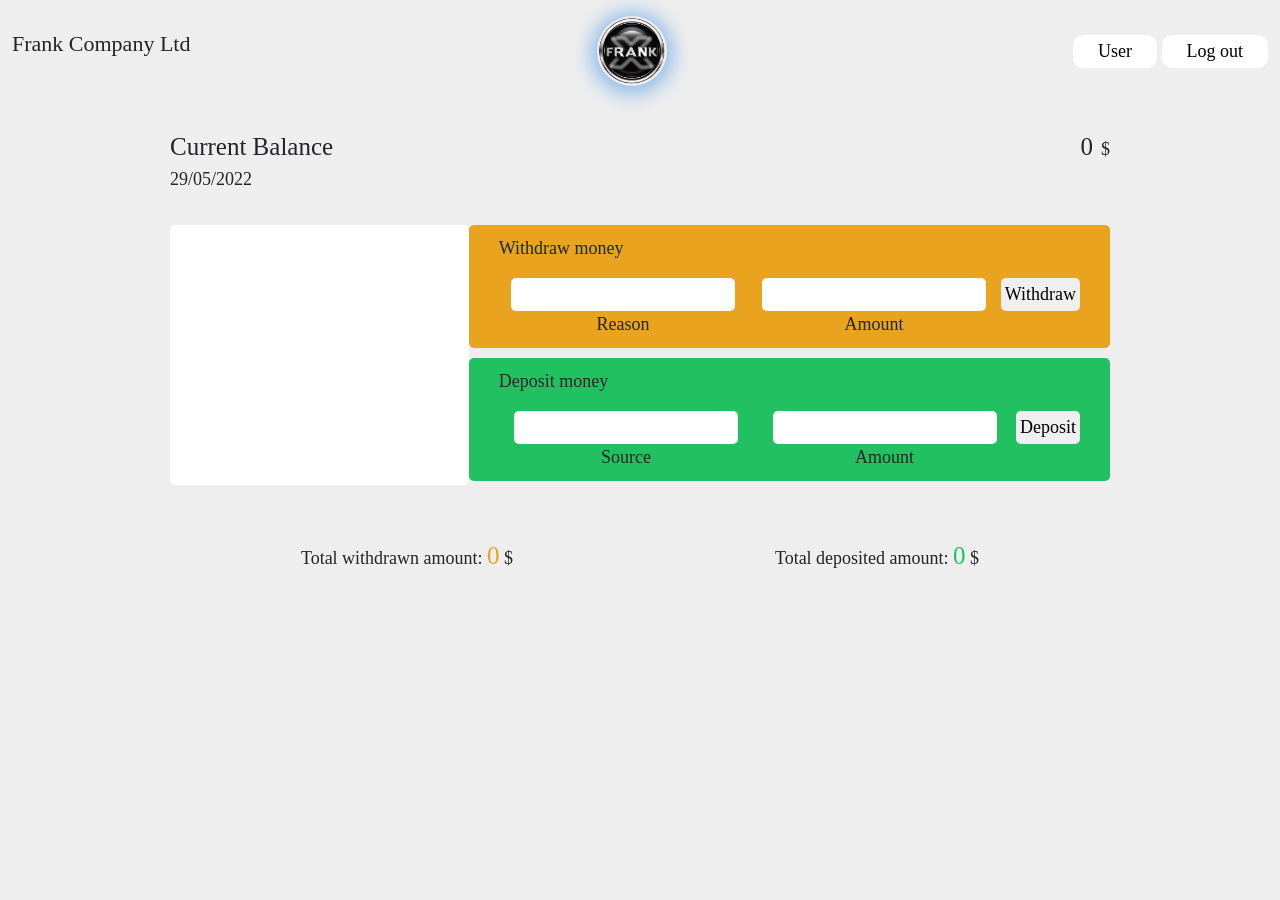
<file: mywebsite/money/money/mytransaction.html>
<!DOCTYPE html>
<html lang="en">
<head>
    <meta charset="UTF-8">
    <meta http-equiv="X-UA-Compatible" content="IE=edge">
    <meta name="viewport" content="width=device-width, initial-scale=1.0">
    <title>Transaction</title>
    <link rel="stylesheet" href="css/bootstrap.css">
    <link rel="stylesheet" href="css/style.css">
    <link rel="shortcut icon" href="images/llml.png" type="image/x-icon">
</head>
<body>
    <header>
        <div class="header-section container-fluid d-flex justify-content-between my-3 align-items-center">
            <div class="header-section-name">
                <p>Frank Company Ltd</p>
            </div>
            <div class="header-section-logo">
                <img src="images/llml.png" alt="">
            </div>
            <div class="header-section-buttons">
                <div>
                    <button>User</button>
                    <button>Log out</button>
                </div>
            </div>
        </div>
    </header>

    <main>
        <div class="container main-part ">

            <div class="d-flex justify-content-between my-3">
                <div>
                    <p class="m-0 current-balance">Current Balance</p>
                    <p>29/05/2022</p>
                </div>
                <div>
                    <p><span class="mx-2 total" id="mytotal">0</span>$</p>
                </div>
            </div>

            <div class="d-flex justify-content-around my-3 overf">

                <div class="first-part">
                    <ul id="mylist">
                        <!-- <li> -->
                            <!-- <div class="d-flex justify-content-between my-2 mx-3">
                                <p id="display-reason">Reason</p>
                                <p><span class="mx-2" id="amount">534534543</span>$</p>
                            </div> -->
                        <!-- </li>  -->
                    </ul>
                    
                </div>

                <div class="ml-3">
                    <div class="withdraw">
                        <div><p>Withdraw money</p></div>
                        <!-- <form action=""  id="withdraw"> -->
                            <div class="d-flex">
                                <div class="text-center">
                                 <input type="text" id="withdraw-reason">
                                 <label for="">Reason</label>
                                </div>
                                <div class="text-center">
                                 <input type="text" id="withdraw-amount">
                                 <label for="">Amount</label>
                                </div>
                               <div>
                                 <button id="withdraw-button"> Withdraw</button>
                               </div>
                             </div>
                        <!-- </form> -->
                    </div>

                    <div class="deposit">
                        <div><p>Deposit money</p></div>
                       <div class="d-flex">
                        <div class="text-center">
                            <input type="text" id="deposit-source">
                            <label for="">Source</label>
                           </div>
                           <div class="text-center">
                            <input type="text" id="deposit-amount">
                            <label for="">Amount</label>
                           </div>
                          <div>
                            <button id="deposit-button">Deposit</button>
                          </div>
                       </div>
                    </div>
                    
                </div>
            </div>
            
        </div>
    </main>

    <footer>
        <div class="container main-part">
            <div class="d-flex mt-3 justify-content-around align-items-center">
                <p>Total withdrawn amount: <span id="t-withdraw">0</span> $</p>
                <p>Total deposited amount: <span id="t-deposit">0</span> $</p>
               
            </div>
            
        </div>
    </footer>
    <script src="JS/money.js"></script>
</body>
</html>
</file>
<file: css/portofolio.css>
*{
    margin: 0;
    padding: 0;
    box-sizing: border-box;
    list-style: none;
    line-height: 1.6;
    scroll-behavior: smooth;
}
.wrapper{
    width: 100%;
    position: relative;
    transition: all .4s;
}
.myload{
    width: 100%;
    height: 100vh;
    background-color: #f7f6f6;
    display: flex;
    justify-content: center;
    align-items: center;
    
}
.load img{
    width: 30px;
    height: 30px;
    transition: all 0.8s;
}



a{
    color: black;
    text-decoration: none;
}
.myflex{
    display: flex;
    align-items: center;
}
.myflex_j{
    display: flex;
    justify-content: center;
}
.myflex_center{
    display: flex;
    justify-content: center;
    align-items: center;
}
.myflex_start{
    display: flex;
    justify-content: start;
    align-items: center;
}
.myflex_between{
    display: flex;
    justify-content: space-between;
    align-items: center;
}
.myflex_end{
    display: flex;
    justify-content: end;
    align-items: center;
}
.myflex_starts{
    display: flex;
    justify-content: start;
    align-items: center;
}
.myfont_family{
    font-family: 'Baloo Paaji 2', cursive;
}
.myfont_family_2{
    font-family: 'DM Sans', sans-serif;
}
.mypadding{
    padding: 0 75px;  
}
.submit_btn button,.cv_btn p,.h_logo,.proj_img,.read_more{
    cursor: pointer;
}


.mybackground{
    background-color:rgb(12, 12, 12) ;
}
.home{
    height: 100vh;
    width: 100%;
    background-color: rgb(8, 8, 8);
    background-position: center;
    position: fixed;
    z-index: 1;
}
.portfolio_home_page{
    background-image:linear-gradient(to bottom,rgba(0, 0, 0, 0.487),rgba(0, 0, 0, 0.551)), url(../images/charite.jpg);
    background-size: cover;
}
.all_pages{
    position: absolute;
    z-index: 10;
    width: 100%;
    /* overflow: hidden; */
    transition: all 0.8s;
    /* background-color: black; */
}
.home_page{
    color: white;
    
    width: 100%;
    height: 100vh;
    display: grid;
    grid-template-rows: 5% 85% 10%; 
    position: relative; 
}
.my_hr{
    background-color: #fa4b63;
    border: 1px solid #fa4b63 ;
    width: 30px;
    padding-top: -50px;
}
.h_website_logo ul{
    margin: 15px 0px;
}
.myflex_start li{
    transition: all .8s;
    position: relative;
    margin-left: 5px;
}

img.h_logo{
    height: 25px;
    width: 25px;   
    margin: 7px 7px 0 7px;
    
    
}
.li_parent{
    position: relative;
}
.li_edit{
    position: absolute;
    width: 0%;
    height: 100%;
    background-color: transparent;
    z-index: -1;
    transition: all .5s;
}
.myflex_start li:hover .li_edit{
    width: 100%;
    height: 100%;
    border-radius: 50%;
    background-color: #fa4b63;
}
.h_intro{
    padding-top:120px ;
    text-align: center;
}
.intro_name{
    font-size: 60px;
    font-weight: bold;
}
.myorange{
    color:#fa4b63 ;
}
.mywhite{
    color: rgb(243, 239, 239);
}
.mytitle{
    font-size: 35px;
    font-weight: 500;
}
.sub_title{
    font-size: 30px ;
    font-weight: 500;
    padding-bottom: 20px;
}
.sub_heading{
    font-size: 20px ;
    font-weight: 300;
    padding-bottom: 15px;
}
.content{
    font-size: 17px;
    font-family: 'DM Sans', sans-serif;
    padding-bottom: 35px;
}
.intro_work,.intro_mot{
    margin-bottom: 30px;
    font-size: 18px;
    font-family: 'Baloo Paaji 2', cursive;
}
.myposition{
    position: fixed !important;
    z-index: 999;
    width: 100%;
}
.h_navbar{
    transition: all 0.8s;
    background-color: #eee;
    color: rgb(14, 13, 13);
    border-bottom: 1px solid rgba(12, 12, 12, 0.078);
    box-shadow:0px 4px 20px 0px #05050536;  
    width: 100%;
}
.h_nav_space{
    width: 100%;
    position: relative; 
    display: grid;
    grid-template-columns: 25% 50% 25%;
    align-items: center;
}
.h_navbar li,.login_name{
    font-size: 20px !important;
    font-weight: 500;
}
.h_mylogin{
    position: absolute;
    top: 87%;
    left: 48%; 
}
.h_login_section{
    border: 1px solid rgba(0, 0, 0, 0.124);
    width: 120px;
    height: 120px;
    border-radius: 50%; 
    background-color: white;
    transition: all 0.5s;
  
}

.h_login_img{
    background-image: url('../images/black.jpg');
    background-size: cover;
    width: 95%;
    height: 95%;
    border-radius: 50%;   
} 
.h_login_section:hover{
    transform: scale(1.2);
    background-color: #fa4b6232;
}
.login_2{
    text-align: center;
    display: none;
    padding-bottom:10px; 
}
.about_title{
    display: none;
}
.about_sub_titles{
    font-size: 30px;
}
.about_page{
    color: rgb(8, 9, 10);
    z-index: 13;
}
.about_details,.expert_border{
    border-bottom:1px solid rgba(0, 0, 0, 0.383);
}
.about_space{
    display:grid;
    grid-template-columns: 32% 36% 32%;
}
.a_one,.a_two{
    border-right: 1px solid black;
}
.cv_btn p{
    text-align: center;
    width: 180px;
    border: 1px solid #fa4b63;
    color: #fa4b63;
    border-radius: 20px;
    padding:5px 40px;
    margin: 30px 0;
}
.a_three{
    padding-left: 40px;
}
.pt_10{
    padding-top: 10px;
}
.pt_30{
    padding-top: 30px;
}
.pb_10{
    padding-bottom: 10px;
}
.pt_20{
    padding-top: 20px;
}
.pb_30{
    padding-bottom: 30px;
}

.pl_10{
    padding-left: 10px;
}
.pr_10{
    padding-right: 10px;
}
.pl_50{
    padding-left: 50px;
}
.pr_50{
    padding-right: 50px;
}
.pt_50{
    padding-top: 50px ;
}
.pb_50{
    padding-bottom: 50px ;
}
/*___________________________________________ Skills page ___________________________________*/
.skill_page,.portofolio_page,.blog_page{
    padding-top: 80px;
    background-color: #141212;
}
.skill_rating{
    display: grid;
    grid-template-columns: repeat(3,33.3%);
}
.progress_bar{
    position: relative;
}
.skill_img img{
    width: 30px;
    height: 30px;
    margin-right: 10px;
}
.progress_bar_1,.progress_bar_2{
    border-radius: 20px;
}
.progress_bar_1{
    width: 220px;
    margin: 2px 0 2px 2px ;
    position: absolute;
    height: 4px;
    background-color: #fa4b63;
}
.progress_bar_2{
    background-color: #e2d2d2;
    width: 250px;
    height: 8px;
    border: 1px solid rgba(17, 17, 17, 0.07);
}
.tec_name{
    align-items: unset;
}
/*__________________________________________ Portofolio page________________________________ */
.all_project{
    width: 100%;
    overflow:hidden;
    padding-bottom:5px;
}
.one_project{
    width: 100%;
    height: 100%; 
}
.one_project_design{
    width: 100%;
    height: 100%;
    position: relative;
}
.proj_details{
    position: absolute;
    transition: all 0.6s;
    top:0%;
    height: 100%;
    margin-top: 10px;
    padding:0 20px; 
    z-index: -1;
}
.one_project_design:hover .proj_details{
    z-index: 1;
    
}
.one_project_design:hover .proj_animation{
    height: 100%;
}

.proj_animation{
    position: absolute;
    top: 0;
    height: 0%;
    background-color: #a62536d0;
    width: 100%;
    transition: all 0.5s;
}
.work_hide{
    display:none;
}
.proj_img{
    width: 100%;
    height: 100%;
    
}
.proj_img img{
    width: 100%;
    height: 100%;
}

.project_style{
    display:grid;
    grid-template-columns: 32% 32% 32%;
    gap: 23px;
}
.work_side_one,.work_side_two,.work_side_three{
    display: grid;
    gap: 30px;
}
.work_side_one{
    grid-template-rows: 65% 31%;
}
.work_side_two{
    grid-template-rows: 30% 32.6% 30%;
}
.work_side_three{
    grid-template-rows: 25% 33% 35%;
}
.visit{
    margin-top: 0px;
    padding: 5px 20px;
    background-color: #bdb5b5;
    border-radius: 20px;
    transition: all 0.5s;
}
.visit:hover{
    color: #fa4b63;
}
/*_____________________________________________ Blog section_________________________________ */
.blog_details{
    display: grid;
    grid-template-columns: 25% 1fr;
    gap: 30px;
    border: 1px solid rgba(0, 0, 0, 0.145);
    margin-bottom:30px;
    border-radius: 5px;
   
}
.blog_news{
    padding:30px 30px 30px 0;
}
.blog_img{
    height: 250px;
}
.blog_img img{
    width: 100%;
    height: 100%;
    object-fit: cover;
}
.mylikes,.cmnt_btn{
    margin-left: 40px;
}
.like_btn_section{
    position:relative;
    padding: 0px 2px 0 4px;
}
.like_btn_section svg{
    height: 20px;
    width: 20px;
}

img.red_heart {
    width: 15px;
    height: 15px;
}
.cmnt_img{
    padding-top: 10px;
}
.cmnt_btn img{
    width: 20px;
    height: 20px;
}

.read_more{
    font-size: 15px;
}
/*_____________________________________ mycontact page_______________________________________ */
.contact_page{
    background-image: linear-gradient(to bottom,rgba(0, 0, 0, 0.702),rgb(60, 60, 60));
    padding-top: 50px;
   
}
.contact_section{
    display: flex;
    justify-content: space-between;
    color: white;
  
}
.msg_section{
    width: 60%;
}
.myaddress{
    font-size: 19px;
    padding-top: 40px;
}
.myinput input{
    width: 200px;
    outline: none; 
    
}
.myinput input::placeholder,.mytextarea textarea::placeholder{
    color: rgba(255, 255, 255, 0.484);
}
.myinput{
    margin-right: 30px;
}
.myerror {
    visibility: hidden;
    padding-top: 5px;
    color: #fa4b63;
  }
.mytextarea textarea,.myinput input{
    background-color: transparent;
    border: none;
    outline: none;
    border-bottom: 1px solid rgba(255, 255, 255, 0.406);
    color: rgba(238, 238, 238, 0.894);
    padding: 5px;
    font-size: 15px;
}
.contact_title{
    font-size: 27px;
}
.submit_btn button{
    width: 200px;
    transition: all 0.4s;
    padding: 10px 0;
    color: rgba(255, 255, 255, 0.321);
    font-size: 16px;
    background-color: #fa4b622e;
    border: none;
    border-radius: 40px;
    margin: 20px 0;
}
.mymenu_bar{
    transition: all .5s;
    display: none;
    position: fixed;
    width: 100%;
    align-items: end;
}
.menu{
    padding: 7px 7px 2px 7px;
    border-radius: 2px;
    display: none ;
}
.menu_line,.menu_line_dash{
    width: 25px;
    height: 3px;
    margin-bottom: 5px;
}
.menu_line{
    background-color: white;
}
.menu_line_dash{
    background-color: rgba(0, 0, 0, 0.523);
}
.sub_menu{
    justify-content: end;
    padding-right: 15px;

}
.mobile_nav{
    position: fixed;
    width: 80%;
    right: -80%;
    background-color:white;
    transition: all .4s;
    border: 1px solid rgba(0, 0, 0, 0.296);
}
.unhide{
    right: 0;
    z-index: 999 !important;
    transition: all .4s;
}
.nav_mobile_list li,.dash_nav li{
    height: 50px;
    border-bottom: 1px solid rgba(0, 0, 0, 0.859);
    padding-top: 12px;
    margin-left: 10px;
    font-size: 18px;
    color: black;
    font-weight: 500;
    transition: all .4s;
}

.nav_mobile_list li:hover,.dash_nav li:hover{
    background-color: #fa4b63;
    color: white;
    /* border-radius: 20px 0 0 20px; */
    padding-left: 20px;
    font-size: 24px;
    padding-top: 7px;
    border-top: none;
}
.nav_mobile_list li:first-child{
    border-top: none;
}
.mobile_close_btn{
    padding: 10px 10px 0 0;
}
.mobile_close_btn img:hover{
    transform: scale(1.1);
    border: 1px solid #fa4b63;
}
.mobile_close_btn img{
    transition: all .4s;
    border: 1px solid rgba(0, 0, 0, 0.236);
    border-radius: 7px;
    padding: 7px 10px;
    width: 40px;
    height:35px;
}

/*________________________________ Login Page _____________________________________________*/
.login_page_home{
    background-image:linear-gradient(to bottom,rgba(0, 0, 0, 0.844),rgba(0, 0, 0, 0.844)), url(../images/charite.jpg);
}
.login_form_section{
    width: 55%;
    height: 70%;
    border: 1px solid rgba(255, 255, 255, 0.144);
}
.login_title{
    color: white;
}
.myL{
    font-size: 50px;
}
.login_input input{
    background-color: transparent;
    border: none;
    outline: none;
    border-bottom: 1px solid rgba(255, 255, 255, 0.348);
    padding: 4px 8px;
    width: 300px;
    font-size:17px;
    color: rgba(255, 255, 255, 0.869);
}
.sign_up{
    padding-top: 15px;
}
.login_submit{
    padding: 50px 0;
    transition: all 1s;
}
.login_submit button,.signup_submit button{
    width: 300px;
    background-color: #fa4b622e;
    padding:5px 0;
    font-size: 16px;
    color: rgba(255, 255, 255, 0.321);
    border: none;
    border-radius: 5px;
}
.signup_submit{
    background-color: #fa4b63;
    
}
.signup_submit button{
    color:white
}
.dark_mode img{
    width: 30px;
    height: 30px;
    border-radius: 50%;
    background-color: #eee;
}
.previous{
    position: absolute;
    z-index: 999;
    margin: 10px ;
}
.previous img{
    width: 25px;
    height: 25px;
}
/* ____________________________________Sign up page_________________________________________ */
.signup_form_section{
    /* height: 80%; */
}
/* ____________________________________new page_________________________________________ */
.dash_wrapper{
    position: relative;
}
.dashboard_spacing{
    position: relative;
    width: 100%;
    /* height: 100vh; */
}
.dash_fixed{
    height: 100vh;
    position: fixed;
    width: 20%;
    border-right: 1px solid black;
}
.dash_title{
    font-size: 35px;
    font-weight: 600;
}
.dash_content{
    margin-left: 20%;
    /* padding: 7px 20px; */
    position: relative;
}

.all_post,.all_query{
    position: relative;
    width: 100%;
}
.dashboard_heading {
    border-bottom: 1px solid rgba(0, 0, 0, 0.16);
    width: 80%;
    background-color: white;
    position: fixed;
    padding: 5px 15px;
    box-shadow: 16px 0px 13px 0px #0000002e;
}
.post_heading{
    width: 100%;
    position: fixed;
    background-color: white;
    z-index: 999;
    padding-left: 10px;
}
.all_blogs,.all_queries{
    padding-top: 60px;
    padding-left:15px;
    padding-right: 15px;
}
.all_blogs{
    margin: 0 60px;
    
}
.post_right,.query_right {
    font-size: 25px;
}
.new_post {
    width: 120px;
    background-color: #fa4b63;
    padding: 3px 0;
    border-radius: 20px;
    font-size: 18px;
}
.new_img img{
    width: 250px;
    height: 150px;
    object-fit: cover;
}
.blog_details_dash{
    gap: 0px;
}

.blog_news{
    padding: 7px 10px;
}
/* ___________________________query page _________________________*/
.all_queries table{
    width: 100%;
    border-collapse: collapse;
}
.all_queries th{
    text-align: start;
    font-size: 18px;
}
.all_queries tr{
    border-bottom: 1px solid black;
    padding-bottom: 5px;
}
.all_queries td,.all_queries th{
    padding:5px;
}
tr:nth-child(even){
    background-color: #eee;
}
/* ______________________________New Post page____________________________ */
.new_post_section{
    padding-top: 90px;
}
.real_post_section{
    width: 50%;
    /* border: 1px solid black; */
}
.new_post_input{
    margin-bottom: 20px;
}
.read_more_dash>div {
margin-left: 40px;
}
.myupdate p,.mydelete p{
    padding: 3px 30px;
    font-size: 16px;
    border-radius: 10px;
}
.myupdate p{
    background-color: #fa4b63;
    color: white;
}
.mydelete p{
    background-color: #f85c713b;
}
.new_post_input input,.new_post_input textarea{
    width: 100%;
    padding: 5px 7px;
    font-size: 18px;
    border: none;
    background-color: #eee;
    outline: none;
    border-radius: 5px
}
.new_post_btn button{
    border-radius: 5px;
    width: 90%;
    padding: 5px 0;
    background-color: #fa4b63;
    border: none;
    font-size: 18px;
}

.cancel_upd,.save_upd{
width: 45%;
}
.save_upd button{
    background-color: #fa4b63;
}
.cancel_upd button{
    background-color: #fa4b6256;
}
.cancel_upd button,.save_upd button{
    padding: 5px;
    border: none;
    width: 100%;
    border-radius: 7px;
}
.all_dashboard_post,.all_dashboard_query,.dashboard_new_post,.dashboard_update{
    position: absolute;
    top: 0;
    background-color: #141212;
    width: 100%;
    transition: all 0.4s;
}


.noitem{
    display: flex;
    width: inherit;
    height: inherit;
    justify-content: center;
    margin-top: 200px;
    color: rgba(0, 0, 0, 0.322);
}

.all_blogs_dash{
    margin: 0 20px;
    
}
#myimg_post{
    display: none;
}
/* Delete confirmation */
.confirmation{
    position: fixed;
    top:200px;
    left: 40%;
    z-index: 999;
    background-color: #f6f1f1;
    padding: 20px ;
    width: 350px;
    height: 130px;
    border-radius: 10px;
    display: none;
}
.del_qst{
    text-align: center;
    font-size: 18px;
    font-weight: bold;
}
.del_conf{
    justify-content: space-evenly;
}
.deletion{
    margin-top: 20px;
    padding: 5px 30px;
    border-radius: 10px;
}
.delete_blog{
    background-color: #fa4b6228;
}
.cancel_del{
    background-color: #fa4b63;
    color: white;
   
}
/* Single blog page view */
.single_blog{
    width: 80%;
}
.single_blog .single_img img{
    width: 400px;
    height: 400px;
    object-fit: cover;
}
.user_cmnt{
    width: 100%;
}
.user_cmnt textarea,.single_blog_commenting textarea{
    width: 70%;
    padding:2px 5px;
    border:1px solid rgba(0, 0, 0, 0.085) ;
}
.cmnt_btns{
    width: 10%;
    border-radius: 10px;
    text-align: center;
    background-color:#fa4b63 ;
}

.all_comments li{
    width: 60%;
    border-bottom: 1px solid rgba(0, 0, 0, 0.175);
    padding: 5px 0;
}
.cmnt_name{
    font-size: 14px;
    /* padding-bottom: 5px; */
}
.cmnt_message{
    font-size: 16px;
}
.like_hide{
    display: none;
}
@media (max-width:912px){
    .home_page{
        grid-template-rows: 5% 90% 5%;  
    }
    .mypadding{
        padding: 0px 40px;
    }
    .h_nav_space{
        grid-template-columns: 33% 33% 33%;
    }
    .h_mylogin{
        top: 93%;
        left: 45%; 
    }
    .h_login_section{
        width: 100px;
        height: 100px;
        border-radius: 50%; 
        
    }
    .blog_details{
        display: block;
    }
    .h_login_img img{
        width: 90px;
        height: 90px;
        border-radius: 50%;   
    }
    .dash_fixed{
        width:25%;
    }
    .dash_content{
        margin-left: 25%;
    }
    .confirmation{
        top: 350px;
        left:30%
      }
}
/* Tablet targetting */
@media (max-width:768px){
    
    .h_login_section{
        width: 80px;
        height: 80px;
    }
    .h_login_img img{
        width: 70px;
        height: 70px;
         
    }
    .skill_rating{
        grid-template-columns:  50% 50%;
    }
    .sql,.css,.adobe,.boostrap,.adobe{
        justify-content: end;
    }
    .figma,.node,.react{
        display: block;
    }
    .blog_news{
        padding:10px 10px 10px 15px;
    }
    .read_more,.like_section{
        padding-top: 5px;
    }
    .sub_title{
        font-size: 25px;
    }
    .all_blogs{
        margin: 0 30px;
    }
    .blog_details{
        grid-template-columns: 30% 1fr;
    }
    .about_title{
        display: block;
    }
    .about_space{
        display: block;
    }
    .a_one,.a_two,.a_three{
        padding: 0;
        border: none;
        padding-bottom: 30px;
    }
    .project_style{
        grid-template-columns: 49% 48%;
        gap: 20px;
    }
    .work_side_two{
        display: none;
     }
    .work_hide{
        display: block;
    }
    .home_page{
        grid-template-rows: 10% 90%; 
    }
    .intro_name{
        font-size: 45px;
    }
    .h_mylogin{
        display: none !important;
    }
   .mymenu_bar{
    display: block;
    z-index: 999;
   }
    .menu{
        border: 1px solid rgba(160, 157, 157, 0.959);
        display: block;
    } 
    .h_website_logo{
        visibility: hidden;
    }
    .h_navbar{
        display: none;
    }
    /* ________________________Login page____________________ */
    .login_form_section{
        height: 75%;
      }
       /* _______________________dashboard page_________________ */
  .dash_fixed{
    display: none;
  }
  .dash_content{
    margin-left:0; 
  }
  .post_heading,.query_heading{
    width: 100%;
  }
  .new_post{
    display: none;
  }
}
@media(max-width:578px){
    .portfolio_home_page{
    background-image:linear-gradient(to bottom,rgba(0, 0, 0, 0.487),rgba(0, 0, 0, 0.551)), url(../images/black.jpg);
    
    }
   .h_intro{
    
    padding: 0 10px;
   }
   .mypadding{
    padding: 0px 20px;
    }
   .intro_name{
    font-size: 40px;
   }
    .intro_work{
        margin-top: 30px;
    }
    .intro_work,.intro_mot{
        margin-bottom: 30px;
        font-size: 15px;
    }
  
   .skill_rating{
    display: block;
    padding-top: 40px;
   }
   .sql,.figma,.node,.adobe,.boostrap,.react,.css{
    display: block;
   }
  .project_style{
    display: block;
  }
  .work_side_three{
    padding-top:30px ;
  }
  .work_side_two{
    display: none;
  }
  .work_hide,.blog_details{
    display: block;
  }
  .all_blogs{
    margin: 0 20px;
}
  .blog_details{
    padding: 20px;
  }
  .blog_news{
    padding: 0;
  }
  .contact_section{
    flex-wrap: wrap-reverse;
  }

  .myinput input,.mytextarea textarea{
    width: 320px;
  }
  .input_area{
    display: block;
  }
  /* _____________________login page______________ */
  .login_input input,.login_submit button{
    width: 100%;
  }
  .login_form_section,.login_start,.form_section{
    width: 100%;
    border: none;
  }
  .myform,.real_post_section{
    width:80%;
  }
  .confirmation{
    width: 315px;
    left:8%
  }
}
</file>
<file: mywebsite/money/css/style.css>
body{
    background-color: #eee;
    font-family:Cambria, Cochin, Georgia, Times, 'Times New Roman', serif;
    font-size: 18px;
    margin-top: 10px;
}
.header-section-logo img{
    height: 70px;
    width: 70px;
    border-radius: 50%;
    box-shadow:0px 2px 20px 6px #8bbae9;
}
.header-section-name{
    font-weight: 500;
    font-size: 22px;
    
}
.header-section-buttons button{
    background-color: white;
    border: none;
    border-radius: 10px;
    padding: 3px 25px;
    color:#4796e5 ;
}
.main-part{
    padding: 10px 100px;
}
.first-part{
    background-color: white;
    width: 330px;
    height: 260px;
    overflow: auto;
}
.withdraw{
    background-color: rgba(235, 156, 10, 0.905);
    padding: 10px 30px;
    margin-bottom: 10px;
}
.deposit{
    background-color: rgb(33, 193, 97);
    padding: 10px 30px;
}
.first-part,.withdraw,.deposit{
    border-radius: 5px;
}
ul{
    padding: 0;
}
li{
    list-style: none;
    border: none;
    border-bottom: 1px solid rgba(0, 0, 0, 0.336);
    padding: 20px 10px;
}
.total,.current-balance{
    font-size: 25px;
}
input,button,select{
    border: none;
    outline: none;
    border-radius: 5px;
    padding:3px 4px;
    transition: all 0.3s;
}

input:focus{
    /* border: none; */
    border: 1px solid blue;
    background-color: #eee;
}
.mysource,.myreason{
    border-radius: 15px;
    padding: 0px 15px;
}

.myreason{
    background-color: rgba(235, 156, 10, 0.905);
    ;
}
#t-withdraw{
    color:rgba(235, 156, 10, 0.905);
    font-size: 25px;
}
#t-deposit{
    color:rgb(33, 193, 97) ;
    font-size: 25px;
}
.mysource{
    background-color: rgb(33, 193, 97);
}
.myheader{
    margin-bottom: 100px;
}

.myform{
    width: 35%;
    border: 1px solid rgba(0, 0, 0, 0.214);
    border-radius: 5px;
}
.myinputs input,.myselect select{
    width: 100%;
    transition: all 0.6s;
}
.myinputs input:focus,
.myinputs input:hover,
.myselect select:hover,
.myselect select:focus{
    background-color: white;
    outline: none;
    border: none;
    box-shadow:0px 2px 20px 6px #8bbae953;
}
.myselect select{
    color: rgba(0, 0, 0, 0.645);
}
.mybtn button{
    border:none;
    background-color:#529ae2
}
</file>
<file: mywebsite/budget/css/budget.css>
.wrapper{
    width: 100%;
    height: 100vh;
}
.entering{
    height: 40%;
    background-color: #eee;
    padding-bottom: 10px;
}
.output{
    height: 55%;
    background-color:white;
}
.hi{
    font-size: 20px;
    font-weight: 500;
}
.hi span{
    font-size: 70px;
}
input{
    outline: none;
}
button{
    width: 90px;
    background-color: purple !important;
    outline: none;
}
select{
    width: 150px;
    outline:none;
}
.expenses{
    width: 60%;
    margin: 60px auto;
}
.myexpense,.myincomes{
    background-color: #eee;
}
.myexpense span,.myincomes span{
    color: red;
    margin-right:3px ;
}
</file>
<file: mywebsite/burger/css/style.css>
*{
    letter-spacing: 1px;
    font-size: 18px;
    color: rgba(194, 190, 190, 0.882);
}
.icons img{
    width:30px;
    height:30px;
}
.all{
    background-image: linear-gradient(rgba(18, 17, 17, 0.917),rgba(18, 17, 17, 0.917)),url("../images/Untitled-1.jpg");
    background-size: cover;
    width: 100%;
    position: relative;
    font-family:fantasy;
}
.myheader-menu{
    position: fixed;
    z-index: 999;
    width: 100%;
    background-image: linear-gradient( black,rgb(24, 24, 2));   
}

.mylogo img{
    width: 90px;
    height: 50px;
}
.super-list{
    width: 50%;
}
.list-menu a,.my-hidden-menu a{
    color: white;
    text-decoration: none;
    padding-bottom: 5px;
    transition: all .4s;
}
.list-menu a:hover,.my-hidden-menu a:hover{
    text-decoration: underline;
    color: #f9bb0d;  
}
.list-menu li,.my-hidden-menu li{
    list-style: none;
    font-size: 18px;
    font-family:fantasy;
}
.first-switch{
    position: relative;
}
.closingIcon{
    display: none;
}
.closingIcon img{
    width:25px;
    height:25px;
}
.myfirstsearch{
    position: relative;
    width: 100%;
}
.main-search{
    transition: all .4s;
    position: fixed;
    z-index: 99;
    top:40px;
}
.myhidden-toggle{
    top: 100px;
    display: none;
}
.my-hidden-menu{
    position: fixed;
    width: 20%;
    height: 230px;
    right: 10%;
    display: none;
    background-color: rgba(15, 14, 14, 0.901);
    
    border: 1px solid rgba(245, 245, 245, 0.197);
    transition: all .5s;
}

.my-hidden-menu li{
    border-bottom: 1px solid rgba(245, 245, 245, 0.27);
   display: flex;
   color: rgba(255, 255, 255, 0.882);
   align-items: center;
    padding-left: 10px;
    height: 57px;
    
}
.my-hidden-menu li:hover{
    background-color: rgba(255, 255, 255, 0.663);
  font-size: 23px;
}
.search-input{
    width: 100%;
}
.search-input input{
border: none;
border-top: 1px solid rgba(245, 245, 245, 0.197);
outline: none;
width: 100%;
color: white;
background-color:rgba(29, 27, 27, 0.839);
}
.mycontent{
    width: 100%;
}
.mycontent img{
    width:70%;
    height: 80%;
}
.myhome img{
    width: 550px;
    height:500px;
}
.myhome p{
    text-align: center;
    margin-top: 10px
}
.mymenu{
    margin-top: 130px;
    margin-bottom:90px;
}

.myburger{
    padding-bottom: 80px;
}
.myburger img{
    width:100%;
    height: 350px;
}

.mycart button,.mybtns {
    width: 160px;
    border: 1px solid rgba(245, 245, 245, 0.197);
    color: rgba(255, 255, 255, 0.912);
    transition: all .5s;
}

.mycart button:hover, .mybtns:hover {
    background-color: #c99e26ab;
    font-weight: bold;
    color: black;
}
.ourquality{
    display: grid;
    grid-template-columns: repeat(3,33%);
}
.about-image img{
    width: 350px;
    height: 390px;
}
.tick img{
    width: 20px;
    height: 20px;
    margin-right: 5px;
}
.mycontact{
    width: 100%;
}
.contact-image img{
    padding-left: 50px;
    width: 400px;
    height: 270px;
}
 .myform{
    width: 68%;
} 
.mydatabase input, .mydatabase textarea{
    width: 50%;
    margin: 10px;
    padding: 8px;
    border-radius: 5px;
    color: rgba(245, 245, 245, 0.752);
    background-color: transparent;
    border: 1px solid rgba(245, 245, 245, 0.197);
}
.submitting button{
    width: 150px;
    padding: 10px;
    color:white;
    margin: 10px;
    border-radius: 8px;
    background-color: transparent;
    border: 1px solid rgba(245, 245, 245, 0.197);
}
h1{
    color:rgba(255, 255, 255, 0.844);
}
@media (max-width: 990px) {
    .myhome img{
        width: 300px;
        height:300px;
    }
    .contact-image img{
        width: 350px;
        height: 270px;
    }
    .myburger,.myabout,.contacts{
        flex-direction: column !important;
    }
    .my-hidden-menu{
        width: 40%;
    }
    .searchingpng,.super-list,.list-menu{
        display: none;
    }
    .myform{
        width: 100%;
    }
  }
@media (max-width: 500px) {
   
    .mycontent{
        padding: 0 25px;
    }
  }
</file>
<file: mywebsite/money/money/css/style.css>
body{
    background-color: #eee;
    font-family:Cambria, Cochin, Georgia, Times, 'Times New Roman', serif;
    font-size: 18px;
}
.header-section-logo img{
    height: 70px;
    width: 70px;
    border-radius: 50%;
    box-shadow:0px 2px 20px 6px #8bbae9;
}
.header-section-name{
    font-weight: 500;
    font-size: 22px;
}
.header-section-buttons button{
    background-color: white;
    border: none;
    border-radius: 10px;
    padding: 3px 25px;
}
.main-part{
    padding: 10px 100px;
}
.first-part{
    background-color: white;
    width: 330px;
    height: 260px;
    overflow: auto;
}
.withdraw{
    background-color: rgba(235, 156, 10, 0.905);
    padding: 10px 30px;
    margin-bottom: 10px;
}
.deposit{
    background-color: rgb(33, 193, 97);
    padding: 10px 30px;
}
.first-part,.withdraw,.deposit{
    border-radius: 5px;
}
ul{
    padding: 0;
}
li{
    list-style: none;
    border: none;
    border-bottom: 1px solid rgba(0, 0, 0, 0.336);
    padding: 20px 10px;
}
.total,.current-balance{
    font-size: 25px;
}
input,button{
    border: none;
    outline: none;
    border-radius: 5px;
    padding:3px 4px;
    transition: all 0.3s;
}

input:focus{
    /* border: none; */
    border: 1px solid blue;
    background-color: #eee;
}
.mysource,.myreason{
    border-radius: 15px;
    padding: 0px 15px;
}

.myreason{
    background-color: rgba(235, 156, 10, 0.905);
    ;
}
#t-withdraw{
    color:rgba(235, 156, 10, 0.905);
    font-size: 25px;
}
#t-deposit{
    color:rgb(33, 193, 97) ;
    font-size: 25px;
}
.mysource{
    background-color: rgb(33, 193, 97);
   
}
</file>
